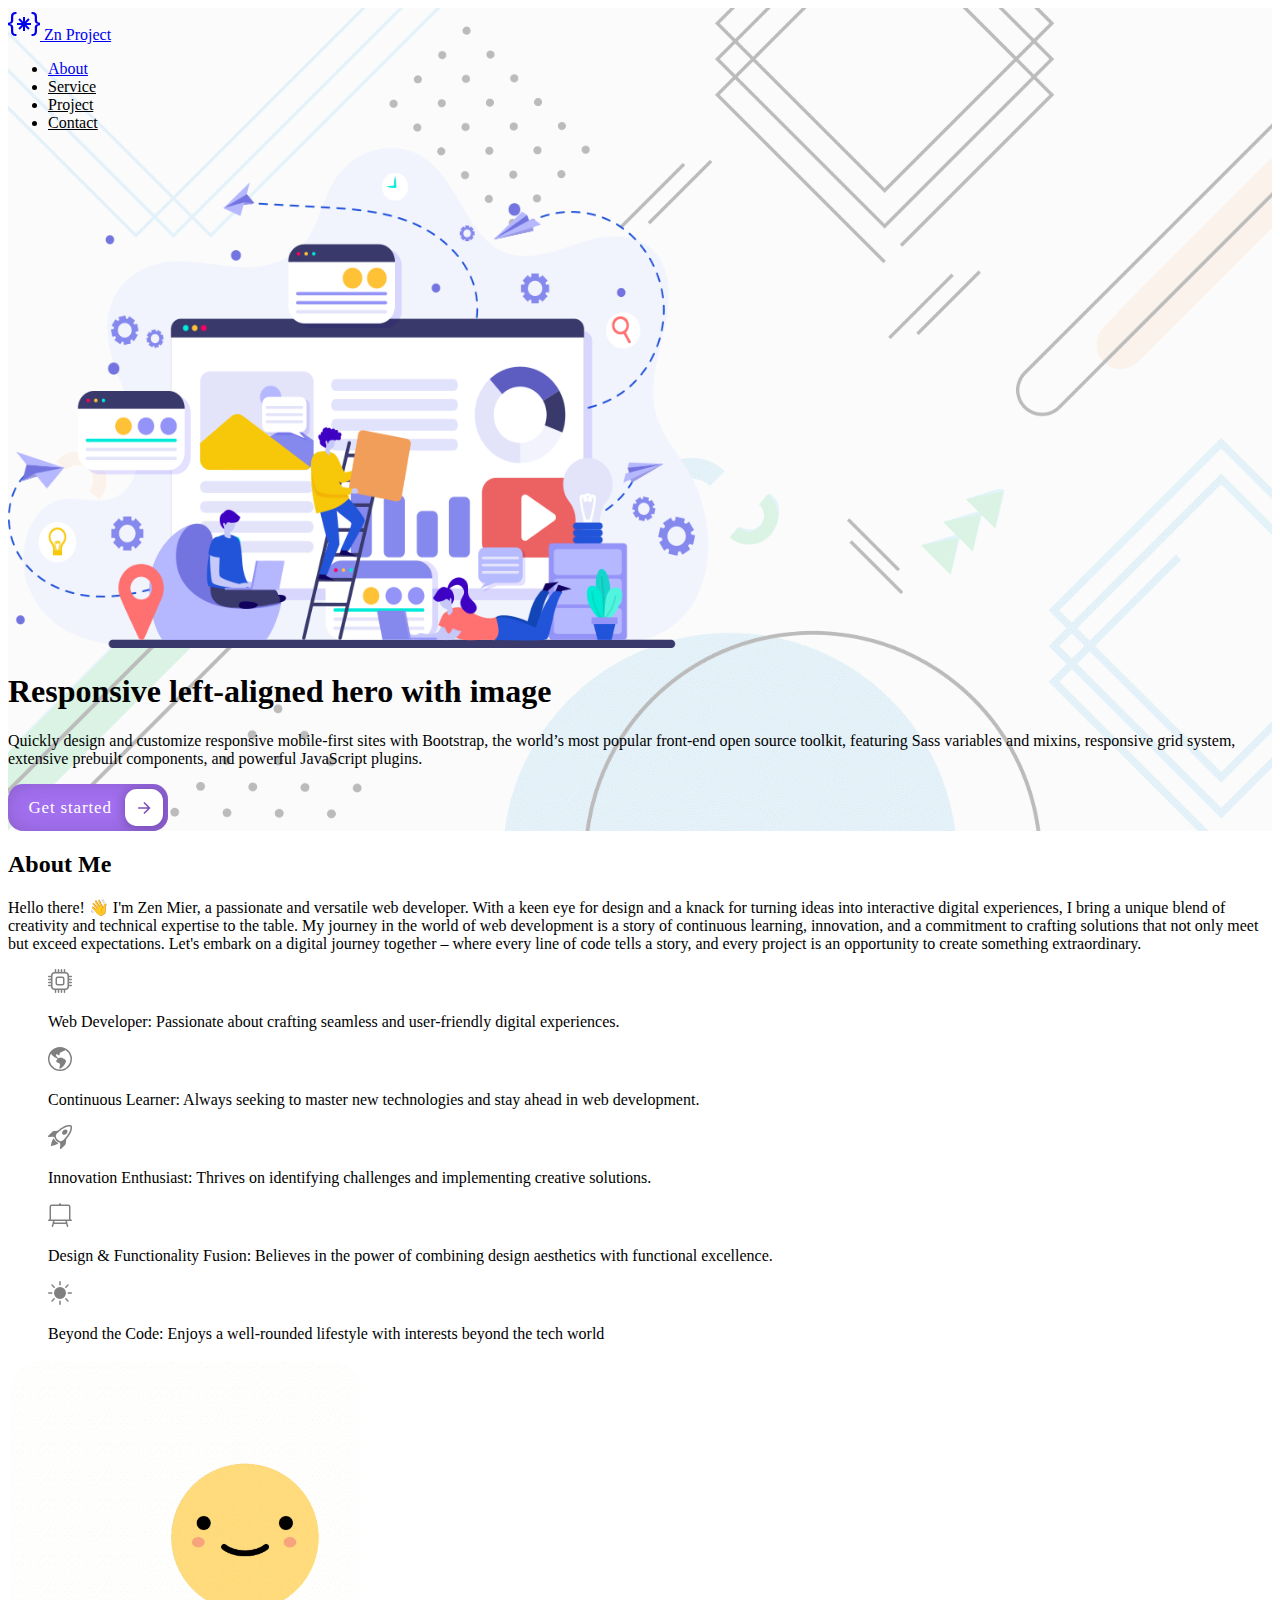
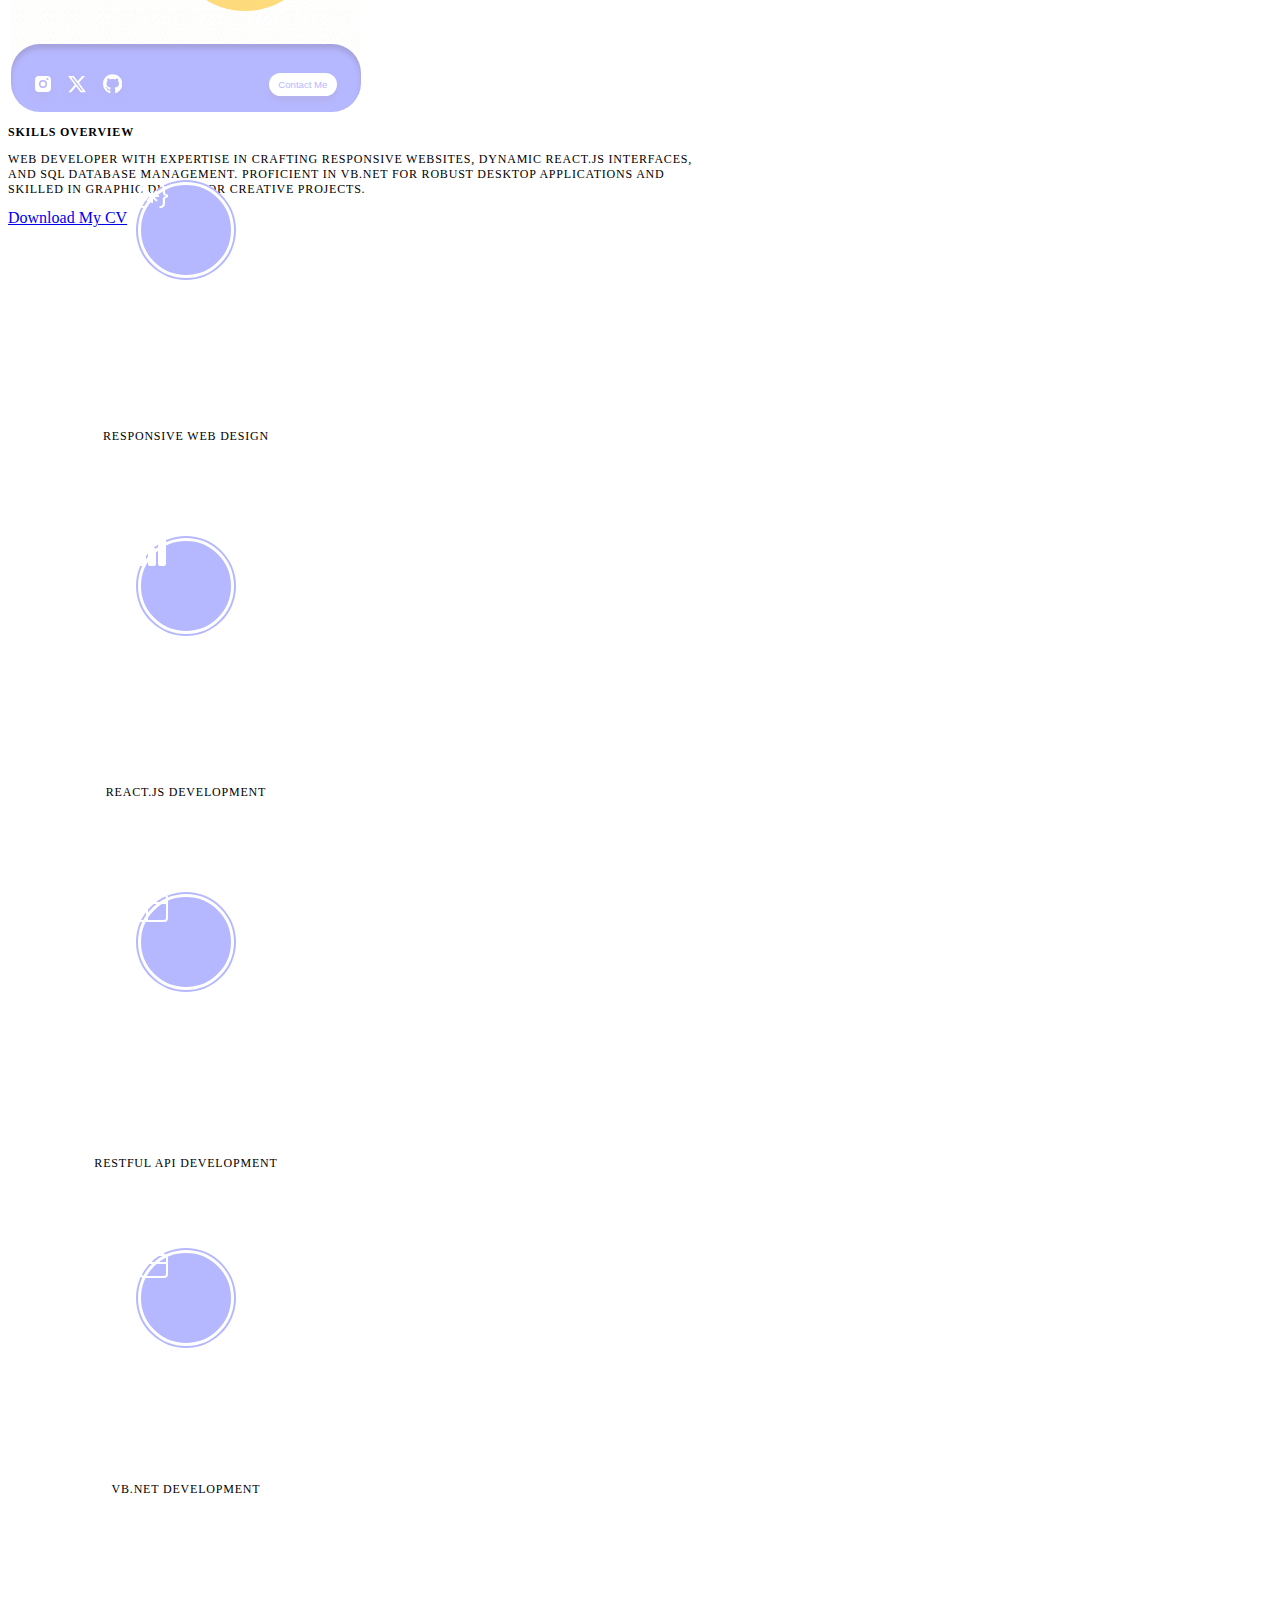
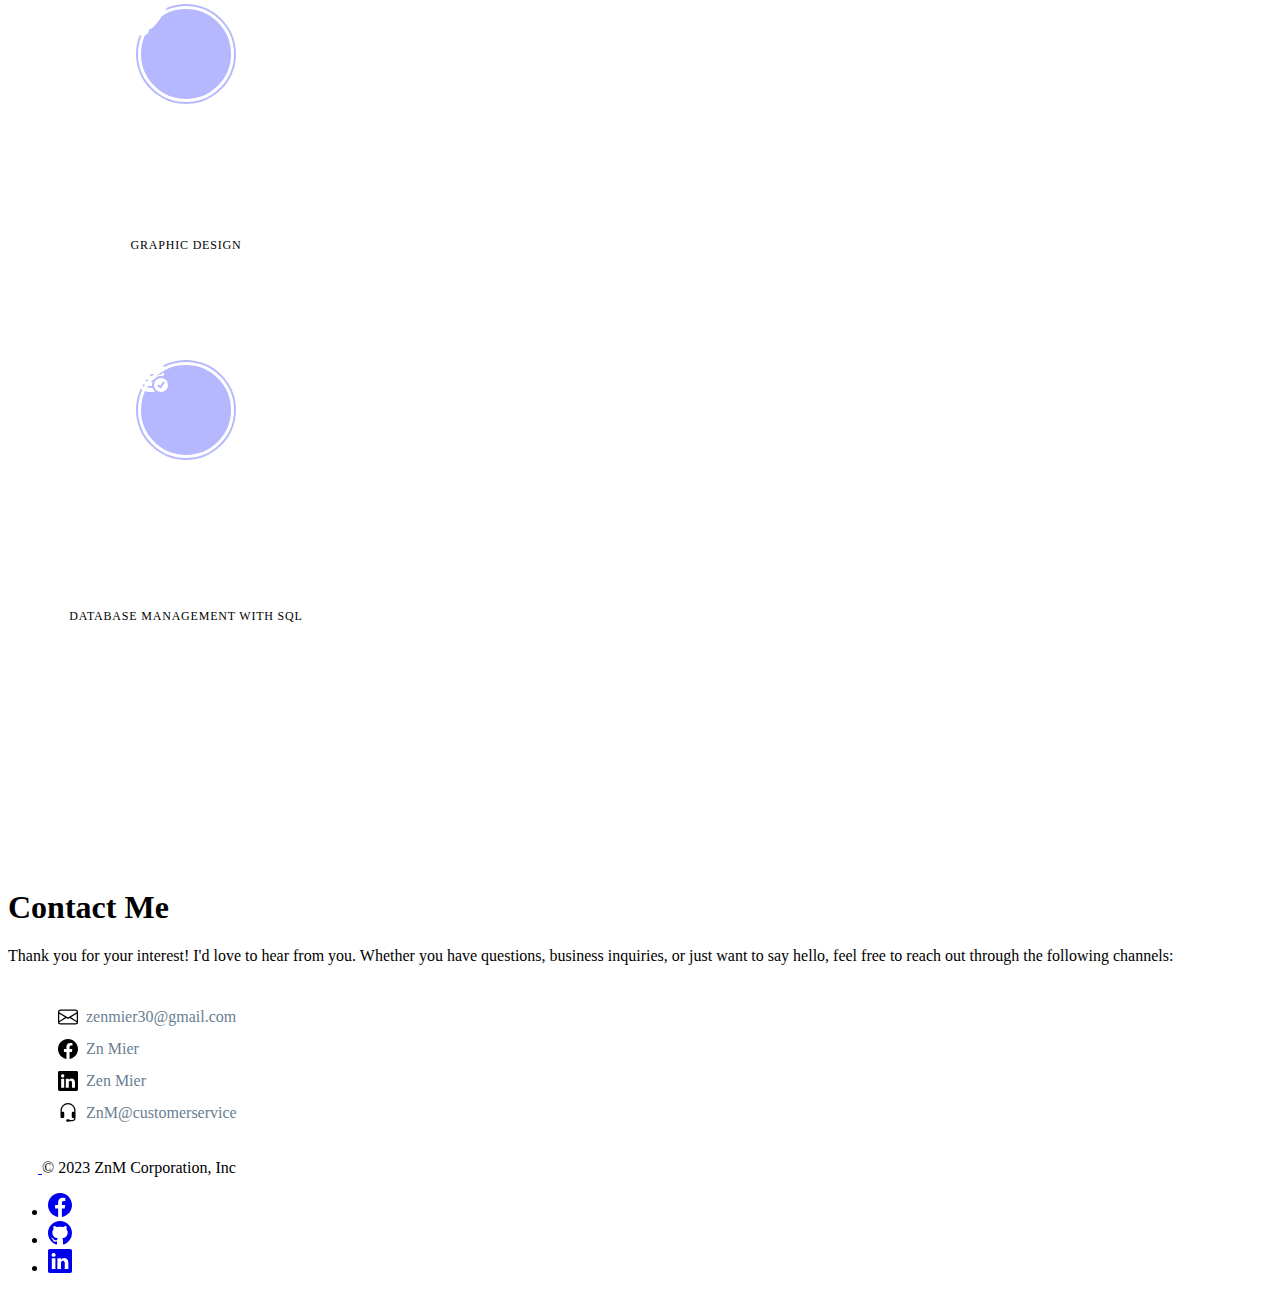
<file: index.html>
<!DOCTYPE html>
<html lang="en">
<head>
  <meta charset="UTF-8">
  <meta name="viewport" content="width=device-width, initial-scale=1.0">
  <title>ZnPr0jeCT</title>
  <link href="https://cdn.jsdelivr.net/npm/bootstrap@5.3.2/dist/css/bootstrap.min.css" rel="stylesheet" integrity="sha384-T3c6CoIi6uLrA9TneNEoa7RxnatzjcDSCmG1MXxSR1GAsXEV/Dwwykc2MPK8M2HN" crossorigin="anonymous">
  <link rel="stylesheet" href="./style.css"/>
</head>
<body>

  <section class="background-wallpaper">
    <div class="container font-color">
      <header class="d-flex flex-wrap justify-content-center py-3 mb-4 border-bottom">
        <a href="/" class="d-flex align-items-center mb-3 mb-md-0 me-md-auto link-body-emphasis text-decoration-none">
          <svg xmlns="http://www.w3.org/2000/svg" width="32" height="32" fill="currentColor" class="bi bi-braces-asterisk" viewBox="0 0 16 16">
            <path fill-rule="evenodd" d="M1.114 8.063V7.9c1.005-.102 1.497-.615 1.497-1.6V4.503c0-1.094.39-1.538 1.354-1.538h.273V2h-.376C2.25 2 1.49 2.759 1.49 4.352v1.524c0 1.094-.376 1.456-1.49 1.456v1.299c1.114 0 1.49.362 1.49 1.456v1.524c0 1.593.759 2.352 2.372 2.352h.376v-.964h-.273c-.964 0-1.354-.444-1.354-1.538V9.663c0-.984-.492-1.497-1.497-1.6ZM14.886 7.9v.164c-1.005.103-1.497.616-1.497 1.6v1.798c0 1.094-.39 1.538-1.354 1.538h-.273v.964h.376c1.613 0 2.372-.759 2.372-2.352v-1.524c0-1.094.376-1.456 1.49-1.456v-1.3c-1.114 0-1.49-.362-1.49-1.456V4.352C14.51 2.759 13.75 2 12.138 2h-.376v.964h.273c.964 0 1.354.444 1.354 1.538V6.3c0 .984.492 1.497 1.497 1.6ZM7.5 11.5V9.207l-1.621 1.621-.707-.707L6.792 8.5H4.5v-1h2.293L5.172 5.879l.707-.707L7.5 6.792V4.5h1v2.293l1.621-1.621.707.707L9.208 7.5H11.5v1H9.207l1.621 1.621-.707.707L8.5 9.208V11.5h-1Z"/>
          </svg>
          <span class="fs-4"> Zn Project</span>
        </a>
  
        <ul class="nav nav-pills ">
          <li class="nav-item "><a href="#about-me" class="nav-link active" aria-current="page">About</a></li>
          <li class="nav-item "><a href="#" class="nav-link font-color">Service</a></li>
          <li class="nav-item "><a href="./Projects.html" class="nav-link font-color">Project</a></li>
          <li class="nav-item "><a href="#contact" class="nav-link font-color">Contact</a></li>
        </ul>
      </header>
    </div>

    <div class="container-xxl col-xxl-12 px-5 py-5">
      <div class="row flex-lg-row-reverse justify-content-center align-items-center g-5 py-5">
        <div class="col-10 col-sm-8 col-lg-6">
          <img src="./icons/img_slider-2.png" class="d-block mx-lg-auto img-fluid" alt="Bootstrap Themes" width="700" height="500" loading="lazy">
        </div>
        <div class="col-lg-6">
          <h1 class="display-5 fw-bold text-body-emphasis lh-1 mb-3">Responsive left-aligned hero with image</h1>
          <p class="lead">Quickly design and customize responsive mobile-first sites with Bootstrap, the world’s most popular front-end open source toolkit, featuring Sass variables and mixins, responsive grid system, extensive prebuilt components, and powerful JavaScript plugins.</p>
          <div class="d-grid gap-2 d-md-flex justify-content-md-start">
            <button class="cssbuttons-io-button">
              Get started
              <div class="icon">
                <svg
                  height="24"
                  width="24"
                  viewBox="0 0 24 24"
                  xmlns="http://www.w3.org/2000/svg"
                >
                  <path d="M0 0h24v24H0z" fill="none"></path>
                  <path
                    d="M16.172 11l-5.364-5.364 1.414-1.414L20 12l-7.778 7.778-1.414-1.414L16.172 13H4v-2z"
                    fill="currentColor"
                  ></path>
                </svg>
              </div>
            </button>
          </div>
        </div>
      </div>
    </div>
  </section>

  <section id="about-me">
    <div class="container my-5">
      <div class="row p-4 pb-0 pe-lg-0 pt-lg-5 align-items-center rounded-3 border shadow-sm">
        <div class="col-lg-7 p-3 p-lg-5 pt-lg-3">
          <h2 class="display-7 fw-bold lh-1 text-body-emphasis mb-3">About Me</h2>
          <p class="lead fs-6">Hello there! 👋 I'm Zen Mier, a passionate and versatile web developer. With a keen eye for design and a knack for turning ideas into interactive digital experiences, I bring a unique blend of creativity and technical expertise to the table. My journey in the world of web development is a story of continuous learning, innovation, and a commitment to crafting solutions that not only meet but exceed expectations. Let's embark on a digital journey together – where every line of code tells a story, and every project is an opportunity to create something extraordinary.</p>
            <ul>
              <li class="list d-flex align-items-center fs-6"><svg xmlns="http://www.w3.org/2000/svg" width="24" height="24" fill="gray" class="bi bi-cpu" viewBox="0 0 16 16">
                <path d="M5 0a.5.5 0 0 1 .5.5V2h1V.5a.5.5 0 0 1 1 0V2h1V.5a.5.5 0 0 1 1 0V2h1V.5a.5.5 0 0 1 1 0V2A2.5 2.5 0 0 1 14 4.5h1.5a.5.5 0 0 1 0 1H14v1h1.5a.5.5 0 0 1 0 1H14v1h1.5a.5.5 0 0 1 0 1H14v1h1.5a.5.5 0 0 1 0 1H14a2.5 2.5 0 0 1-2.5 2.5v1.5a.5.5 0 0 1-1 0V14h-1v1.5a.5.5 0 0 1-1 0V14h-1v1.5a.5.5 0 0 1-1 0V14h-1v1.5a.5.5 0 0 1-1 0V14A2.5 2.5 0 0 1 2 11.5H.5a.5.5 0 0 1 0-1H2v-1H.5a.5.5 0 0 1 0-1H2v-1H.5a.5.5 0 0 1 0-1H2v-1H.5a.5.5 0 0 1 0-1H2A2.5 2.5 0 0 1 4.5 2V.5A.5.5 0 0 1 5 0zm-.5 3A1.5 1.5 0 0 0 3 4.5v7A1.5 1.5 0 0 0 4.5 13h7a1.5 1.5 0 0 0 1.5-1.5v-7A1.5 1.5 0 0 0 11.5 3h-7zM5 6.5A1.5 1.5 0 0 1 6.5 5h3A1.5 1.5 0 0 1 11 6.5v3A1.5 1.5 0 0 1 9.5 11h-3A1.5 1.5 0 0 1 5 9.5v-3zM6.5 6a.5.5 0 0 0-.5.5v3a.5.5 0 0 0 .5.5h3a.5.5 0 0 0 .5-.5v-3a.5.5 0 0 0-.5-.5h-3z"/>
              </svg><p class="mb-2 ms-3 lead fs-6">Web Developer: Passionate about crafting seamless and user-friendly digital experiences.</p></li>
              <li class="list d-flex align-items-center fs-6"><svg xmlns="http://www.w3.org/2000/svg" width="24" height="24" fill="gray" class="bi bi-globe-americas" viewBox="0 0 16 16">
                <path d="M8 0a8 8 0 1 0 0 16A8 8 0 0 0 8 0ZM2.04 4.326c.325 1.329 2.532 2.54 3.717 3.19.48.263.793.434.743.484-.08.08-.162.158-.242.234-.416.396-.787.749-.758 1.266.035.634.618.824 1.214 1.017.577.188 1.168.38 1.286.983.082.417-.075.988-.22 1.52-.215.782-.406 1.48.22 1.48 1.5-.5 3.798-3.186 4-5 .138-1.243-2-2-3.5-2.5-.478-.16-.755.081-.99.284-.172.15-.322.279-.51.216-.445-.148-2.5-2-1.5-2.5.78-.39.952-.171 1.227.182.078.099.163.208.273.318.609.304.662-.132.723-.633.039-.322.081-.671.277-.867.434-.434 1.265-.791 2.028-1.12.712-.306 1.365-.587 1.579-.88A7 7 0 1 1 2.04 4.327Z"/>
              </svg><p class="mb-2 ms-3 lead fs-6">Continuous Learner: Always seeking to master new technologies and stay ahead in web development.</p></li>
              <li class="list d-flex align-items-center fs-6"><svg xmlns="http://www.w3.org/2000/svg" width="24" height="24" fill="gray" class="bi bi-rocket-takeoff" viewBox="0 0 16 16">
                <path d="M9.752 6.193c.599.6 1.73.437 2.528-.362.798-.799.96-1.932.362-2.531-.599-.6-1.73-.438-2.528.361-.798.8-.96 1.933-.362 2.532Z"/>
                <path d="M15.811 3.312c-.363 1.534-1.334 3.626-3.64 6.218l-.24 2.408a2.56 2.56 0 0 1-.732 1.526L8.817 15.85a.51.51 0 0 1-.867-.434l.27-1.899c.04-.28-.013-.593-.131-.956a9.42 9.42 0 0 0-.249-.657l-.082-.202c-.815-.197-1.578-.662-2.191-1.277-.614-.615-1.079-1.379-1.275-2.195l-.203-.083a9.556 9.556 0 0 0-.655-.248c-.363-.119-.675-.172-.955-.132l-1.896.27A.51.51 0 0 1 .15 7.17l2.382-2.386c.41-.41.947-.67 1.524-.734h.006l2.4-.238C9.005 1.55 11.087.582 12.623.208c.89-.217 1.59-.232 2.08-.188.244.023.435.06.57.093.067.017.12.033.16.045.184.06.279.13.351.295l.029.073a3.475 3.475 0 0 1 .157.721c.055.485.051 1.178-.159 2.065Zm-4.828 7.475.04-.04-.107 1.081a1.536 1.536 0 0 1-.44.913l-1.298 1.3.054-.38c.072-.506-.034-.993-.172-1.418a8.548 8.548 0 0 0-.164-.45c.738-.065 1.462-.38 2.087-1.006ZM5.205 5c-.625.626-.94 1.351-1.004 2.09a8.497 8.497 0 0 0-.45-.164c-.424-.138-.91-.244-1.416-.172l-.38.054 1.3-1.3c.245-.246.566-.401.91-.44l1.08-.107-.04.039Zm9.406-3.961c-.38-.034-.967-.027-1.746.163-1.558.38-3.917 1.496-6.937 4.521-.62.62-.799 1.34-.687 2.051.107.676.483 1.362 1.048 1.928.564.565 1.25.941 1.924 1.049.71.112 1.429-.067 2.048-.688 3.079-3.083 4.192-5.444 4.556-6.987.183-.771.18-1.345.138-1.713a2.835 2.835 0 0 0-.045-.283 3.078 3.078 0 0 0-.3-.041Z"/>
                <path d="M7.009 12.139a7.632 7.632 0 0 1-1.804-1.352A7.568 7.568 0 0 1 3.794 8.86c-1.102.992-1.965 5.054-1.839 5.18.125.126 3.936-.896 5.054-1.902Z"/>
              </svg><p class="mb-2 ms-3 lead fs-6">Innovation Enthusiast: Thrives on identifying challenges and implementing creative solutions.</p></li>
              <li class="list d-flex align-items-center fs-6"><svg xmlns="http://www.w3.org/2000/svg" width="24" height="24" fill="gray" class="bi bi-easel2" viewBox="0 0 16 16">
                <path fill-rule="evenodd" d="M8 0a.5.5 0 0 1 .447.276L8.81 1h4.69A1.5 1.5 0 0 1 15 2.5V11h.5a.5.5 0 0 1 0 1h-2.86l.845 3.379a.5.5 0 0 1-.97.242L12.11 14H3.89l-.405 1.621a.5.5 0 0 1-.97-.242L3.36 12H.5a.5.5 0 0 1 0-1H1V2.5A1.5 1.5 0 0 1 2.5 1h4.691l.362-.724A.5.5 0 0 1 8 0ZM2 11h12V2.5a.5.5 0 0 0-.5-.5h-11a.5.5 0 0 0-.5.5V11Zm9.61 1H4.39l-.25 1h7.72l-.25-1Z"/>
              </svg><p class="mb-2 ms-3 lead fs-6">Design & Functionality Fusion: Believes in the power of combining design aesthetics with functional excellence.</p></li>
              <li class="list d-flex align-items-center fs-6"><svg xmlns="http://www.w3.org/2000/svg" width="24" height="24" fill="gray" class="bi bi-brightness-high-fill" viewBox="0 0 16 16">
                <path d="M12 8a4 4 0 1 1-8 0 4 4 0 0 1 8 0zM8 0a.5.5 0 0 1 .5.5v2a.5.5 0 0 1-1 0v-2A.5.5 0 0 1 8 0zm0 13a.5.5 0 0 1 .5.5v2a.5.5 0 0 1-1 0v-2A.5.5 0 0 1 8 13zm8-5a.5.5 0 0 1-.5.5h-2a.5.5 0 0 1 0-1h2a.5.5 0 0 1 .5.5zM3 8a.5.5 0 0 1-.5.5h-2a.5.5 0 0 1 0-1h2A.5.5 0 0 1 3 8zm10.657-5.657a.5.5 0 0 1 0 .707l-1.414 1.415a.5.5 0 1 1-.707-.708l1.414-1.414a.5.5 0 0 1 .707 0zm-9.193 9.193a.5.5 0 0 1 0 .707L3.05 13.657a.5.5 0 0 1-.707-.707l1.414-1.414a.5.5 0 0 1 .707 0zm9.193 2.121a.5.5 0 0 1-.707 0l-1.414-1.414a.5.5 0 0 1 .707-.707l1.414 1.414a.5.5 0 0 1 0 .707zM4.464 4.465a.5.5 0 0 1-.707 0L2.343 3.05a.5.5 0 1 1 .707-.707l1.414 1.414a.5.5 0 0 1 0 .708z"/>
              </svg><p class="mb-2 ms-3 lead fs-6">Beyond the Code: Enjoys a well-rounded lifestyle with interests beyond the tech world</p></li>
            </ul>
        </div>
        <div class="col-lg-4 offset-lg-1 p-0 overflow-hidden d-flex justify-content-center align-items-center">
          <div class="card">
            <button class="mail">
                <svg xmlns="http://www.w3.org/2000/svg" width="24" height="24" viewBox="0 0 24 24" fill="none" stroke="currentColor" stroke-width="2" stroke-linecap="round" stroke-linejoin="round" class="lucide lucide-mail"><rect width="20" height="16" x="2" y="4" rx="2"></rect><path d="m22 7-8.97 5.7a1.94 1.94 0 0 1-2.06 0L2 7"></path></svg>
            </button>
            <div class="profile-pic d-flex justify-content-center">
                <img src="./icons/icon.gif" alt="me">
            </div>
            <div class="bottom">
                <div class="content">
                    <span class="name">Zen Mier</span>
                    <span class="about-me">Web Developer, Graphic designer and VB.Net Developer </span>
                </div>
               <div class="bottom-bottom">
                <div class="social-links-container">
                    <svg xmlns="http://www.w3.org/2000/svg" width="16" height="15.999" viewBox="0 0 16 15.999">
                        <path id="Subtraction_4" data-name="Subtraction 4" d="M6-582H-2a4,4,0,0,1-4-4v-8a4,4,0,0,1,4-4H6a4,4,0,0,1,4,4v8A4,4,0,0,1,6-582ZM2-594a4,4,0,0,0-4,4,4,4,0,0,0,4,4,4,4,0,0,0,4-4A4.005,4.005,0,0,0,2-594Zm4.5-2a1,1,0,0,0-1,1,1,1,0,0,0,1,1,1,1,0,0,0,1-1A1,1,0,0,0,6.5-596ZM2-587.5A2.5,2.5,0,0,1-.5-590,2.5,2.5,0,0,1,2-592.5,2.5,2.5,0,0,1,4.5-590,2.5,2.5,0,0,1,2-587.5Z" transform="translate(6 598)"></path>
                    </svg>
                    <svg xmlns="http://www.w3.org/2000/svg" viewBox="0 0 512 512"><path d="M389.2 48h70.6L305.6 224.2 487 464H345L233.7 318.6 106.5 464H35.8L200.7 275.5 26.8 48H172.4L272.9 180.9 389.2 48zM364.4 421.8h39.1L151.1 88h-42L364.4 421.8z"></path></svg>
                      
                    <svg xmlns="http://www.w3.org/2000/svg" viewBox="0 0 496 512"><path d="M165.9 397.4c0 2-2.3 3.6-5.2 3.6-3.3.3-5.6-1.3-5.6-3.6 0-2 2.3-3.6 5.2-3.6 3-.3 5.6 1.3 5.6 3.6zm-31.1-4.5c-.7 2 1.3 4.3 4.3 4.9 2.6 1 5.6 0 6.2-2s-1.3-4.3-4.3-5.2c-2.6-.7-5.5.3-6.2 2.3zm44.2-1.7c-2.9.7-4.9 2.6-4.6 4.9.3 2 2.9 3.3 5.9 2.6 2.9-.7 4.9-2.6 4.6-4.6-.3-1.9-3-3.2-5.9-2.9zM244.8 8C106.1 8 0 113.3 0 252c0 110.9 69.8 205.8 169.5 239.2 12.8 2.3 17.3-5.6 17.3-12.1 0-6.2-.3-40.4-.3-61.4 0 0-70 15-84.7-29.8 0 0-11.4-29.1-27.8-36.6 0 0-22.9-15.7 1.6-15.4 0 0 24.9 2 38.6 25.8 21.9 38.6 58.6 27.5 72.9 20.9 2.3-16 8.8-27.1 16-33.7-55.9-6.2-112.3-14.3-112.3-110.5 0-27.5 7.6-41.3 23.6-58.9-2.6-6.5-11.1-33.3 2.6-67.9 20.9-6.5 69 27 69 27 20-5.6 41.5-8.5 62.8-8.5s42.8 2.9 62.8 8.5c0 0 48.1-33.6 69-27 13.7 34.7 5.2 61.4 2.6 67.9 16 17.7 25.8 31.5 25.8 58.9 0 96.5-58.9 104.2-114.8 110.5 9.2 7.9 17 22.9 17 46.4 0 33.7-.3 75.4-.3 83.6 0 6.5 4.6 14.4 17.3 12.1C428.2 457.8 496 362.9 496 252 496 113.3 383.5 8 244.8 8zM97.2 352.9c-1.3 1-1 3.3.7 5.2 1.6 1.6 3.9 2.3 5.2 1 1.3-1 1-3.3-.7-5.2-1.6-1.6-3.9-2.3-5.2-1zm-10.8-8.1c-.7 1.3.3 2.9 2.3 3.9 1.6 1 3.6.7 4.3-.7.7-1.3-.3-2.9-2.3-3.9-2-.6-3.6-.3-4.3.7zm32.4 35.6c-1.6 1.3-1 4.3 1.3 6.2 2.3 2.3 5.2 2.6 6.5 1 1.3-1.3.7-4.3-1.3-6.2-2.2-2.3-5.2-2.6-6.5-1zm-11.4-14.7c-1.6 1-1.6 3.6 0 5.9 1.6 2.3 4.3 3.3 5.6 2.3 1.6-1.3 1.6-3.9 0-6.2-1.4-2.3-4-3.3-5.6-2z"></path></svg>
    
                </div>
                <button class="button">Contact Me</button>
               </div>
            </div>
        </div>
        </div>
      </div>
    </div>
  </section>

  <section>
    <div class="container px-4 py-5" id="custom-cards">
      <h2 class="pb-2 text-title fw-bold fs-3 text-center">Skills Overview</h2>
      <p class="text-title text-center mx-auto" style="max-width: 700px;">
        Web developer with expertise in crafting responsive websites, dynamic React.js interfaces, and SQL database management. Proficient in VB.NET for robust desktop applications and skilled in graphic design for creative projects.
      </p>
      <a href="/path/to/your/cv.pdf" download class="d-block mx-auto mt-3 text-center mt-0">Download My CV</a>
      
      <div class="row row-cols-1 row-cols-lg-3 align-items-stretch g-4 py-5 justify-content-center">
        <div class="card col border border-secondary my-5 mx-3">
          <div class="card-img d-flex justify-content-center align-items-center">
            <svg xmlns="http://www.w3.org/2000/svg" width="32" height="32" fill="white" class="bi bi-braces-asterisk" viewBox="0 0 16 16">
              <path fill-rule="evenodd" d="M1.114 8.063V7.9c1.005-.102 1.497-.615 1.497-1.6V4.503c0-1.094.39-1.538 1.354-1.538h.273V2h-.376C2.25 2 1.49 2.759 1.49 4.352v1.524c0 1.094-.376 1.456-1.49 1.456v1.299c1.114 0 1.49.362 1.49 1.456v1.524c0 1.593.759 2.352 2.372 2.352h.376v-.964h-.273c-.964 0-1.354-.444-1.354-1.538V9.663c0-.984-.492-1.497-1.497-1.6ZM14.886 7.9v.164c-1.005.103-1.497.616-1.497 1.6v1.798c0 1.094-.39 1.538-1.354 1.538h-.273v.964h.376c1.613 0 2.372-.759 2.372-2.352v-1.524c0-1.094.376-1.456 1.49-1.456v-1.3c-1.114 0-1.49-.362-1.49-1.456V4.352C14.51 2.759 13.75 2 12.138 2h-.376v.964h.273c.964 0 1.354.444 1.354 1.538V6.3c0 .984.492 1.497 1.497 1.6ZM7.5 11.5V9.207l-1.621 1.621-.707-.707L6.792 8.5H4.5v-1h2.293L5.172 5.879l.707-.707L7.5 6.792V4.5h1v2.293l1.621-1.621.707.707L9.208 7.5H11.5v1H9.207l1.621 1.621-.707.707L8.5 9.208V11.5h-1Z"/>
            </svg>
          </div>
            <div class="card-info">
              <p class="text-body">Crafting visually appealing, adaptive websites using CSS Grid, Flexbox, and media queries for optimal user experiences on various devices.</p>
              <p class="text-title">Responsive Web Design</p>
            </div>
          </div>
  
          <div class="card col border border-secondary my-5 mx-3">
            <div class="card-img d-flex justify-content-center align-items-center">
              <svg xmlns="http://www.w3.org/2000/svg" width="32" height="32" fill="white" class="bi bi-bar-chart-fill" viewBox="0 0 16 16">
                <path d="M1 11a1 1 0 0 1 1-1h2a1 1 0 0 1 1 1v3a1 1 0 0 1-1 1H2a1 1 0 0 1-1-1v-3zm5-4a1 1 0 0 1 1-1h2a1 1 0 0 1 1 1v7a1 1 0 0 1-1 1H7a1 1 0 0 1-1-1V7zm5-5a1 1 0 0 1 1-1h2a1 1 0 0 1 1 1v12a1 1 0 0 1-1 1h-2a1 1 0 0 1-1-1V2z"/>
              </svg>
            </div>
              <div class="card-info">
                <p class="text-body">Building dynamic interfaces with React.js, utilizing reusable components, efficient data flow management, and expertise in single-page application (SPA) development.</p>
                <p class="text-title">React.js Development</p>
              </div>
            </div>
  
            <div class="card col border border-secondary my-5 mx-3">
              <div class="card-img d-flex justify-content-center align-items-center">
                <svg xmlns="http://www.w3.org/2000/svg" width="32" height="32" fill="white" class="bi bi-window-sidebar" viewBox="0 0 16 16">
                  <path d="M2.5 4a.5.5 0 1 0 0-1 .5.5 0 0 0 0 1zm2-.5a.5.5 0 1 1-1 0 .5.5 0 0 1 1 0zm1 .5a.5.5 0 1 0 0-1 .5.5 0 0 0 0 1z"/>
                  <path d="M2 1a2 2 0 0 0-2 2v10a2 2 0 0 0 2 2h12a2 2 0 0 0 2-2V3a2 2 0 0 0-2-2H2zm12 1a1 1 0 0 1 1 1v2H1V3a1 1 0 0 1 1-1h12zM1 13V6h4v8H2a1 1 0 0 1-1-1zm5 1V6h9v7a1 1 0 0 1-1 1H6z"/>
                </svg>
              </div>
                <div class="card-info">
                  <p class="text-body">Designing and implementing efficient RESTful APIs with Node.js and Express.js for seamless communication between frontend and backend, including data retrieval and manipulation</p>
                  <p class="text-title">RESTful API Development</p>
                </div>
              </div>
              <div class="card col border border-secondary my-5 mx-3">
                <div class="card-img d-flex justify-content-center align-items-center">
                  <svg xmlns="http://www.w3.org/2000/svg" width="32" height="32" fill="white" class="bi bi-window-stack" viewBox="0 0 16 16">
                    <path d="M4.5 6a.5.5 0 1 0 0-1 .5.5 0 0 0 0 1ZM6 6a.5.5 0 1 0 0-1 .5.5 0 0 0 0 1Zm2-.5a.5.5 0 1 1-1 0 .5.5 0 0 1 1 0Z"/>
                    <path d="M12 1a2 2 0 0 1 2 2 2 2 0 0 1 2 2v8a2 2 0 0 1-2 2H4a2 2 0 0 1-2-2 2 2 0 0 1-2-2V3a2 2 0 0 1 2-2h10ZM2 12V5a2 2 0 0 1 2-2h9a1 1 0 0 0-1-1H2a1 1 0 0 0-1 1v8a1 1 0 0 0 1 1Zm1-4v5a1 1 0 0 0 1 1h10a1 1 0 0 0 1-1V8H3Zm12-1V5a1 1 0 0 0-1-1H4a1 1 0 0 0-1 1v2h12Z"/>
                  </svg>
                </div>
                  <div class="card-info">
                    <p class="text-body">Proficient in VB.NET for creating desktop applications, ensuring robust solutions and a smooth user experience.</p>
                    <p class="text-title">VB.NET Development</p>
                  </div>
                </div>
        
                <div class="card col border border-secondary my-5 mx-3">
                  <div class="card-img d-flex justify-content-center align-items-center">
                    <svg xmlns="http://www.w3.org/2000/svg" width="32" height="32" fill="white" class="bi bi-brush-fill" viewBox="0 0 16 16">
                      <path d="M15.825.12a.5.5 0 0 1 .132.584c-1.53 3.43-4.743 8.17-7.095 10.64a6.067 6.067 0 0 1-2.373 1.534c-.018.227-.06.538-.16.868-.201.659-.667 1.479-1.708 1.74a8.118 8.118 0 0 1-3.078.132 3.659 3.659 0 0 1-.562-.135 1.382 1.382 0 0 1-.466-.247.714.714 0 0 1-.204-.288.622.622 0 0 1 .004-.443c.095-.245.316-.38.461-.452.394-.197.625-.453.867-.826.095-.144.184-.297.287-.472l.117-.198c.151-.255.326-.54.546-.848.528-.739 1.201-.925 1.746-.896.126.007.243.025.348.048.062-.172.142-.38.238-.608.261-.619.658-1.419 1.187-2.069 2.176-2.67 6.18-6.206 9.117-8.104a.5.5 0 0 1 .596.04z"/>
                    </svg>
                  </div>
                    <div class="card-info">
                      <p class="text-body">Creative graphic design expertise, using industry-standard tools to craft visually compelling assets for web and print.</p>
                      <p class="text-title">Graphic Design</p>
                    </div>
                  </div>
        
                  <div class="card col border border-secondary my-5 mx-3">
                    <div class="card-img d-flex justify-content-center align-items-center">
                      <svg xmlns="http://www.w3.org/2000/svg" width="32" height="32" fill="white" class="bi bi-database-fill-check" viewBox="0 0 16 16">
                        <path d="M12.5 16a3.5 3.5 0 1 0 0-7 3.5 3.5 0 0 0 0 7Zm1.679-4.493-1.335 2.226a.75.75 0 0 1-1.174.144l-.774-.773a.5.5 0 0 1 .708-.708l.547.548 1.17-1.951a.5.5 0 1 1 .858.514ZM8 1c-1.573 0-3.022.289-4.096.777C2.875 2.245 2 2.993 2 4s.875 1.755 1.904 2.223C4.978 6.711 6.427 7 8 7s3.022-.289 4.096-.777C13.125 5.755 14 5.007 14 4s-.875-1.755-1.904-2.223C11.022 1.289 9.573 1 8 1Z"/>
                        <path d="M2 7v-.839c.457.432 1.004.751 1.49.972C4.722 7.693 6.318 8 8 8s3.278-.307 4.51-.867c.486-.22 1.033-.54 1.49-.972V7c0 .424-.155.802-.411 1.133a4.51 4.51 0 0 0-4.815 1.843A12.31 12.31 0 0 1 8 10c-1.573 0-3.022-.289-4.096-.777C2.875 8.755 2 8.007 2 7Zm6.257 3.998L8 11c-1.682 0-3.278-.307-4.51-.867-.486-.22-1.033-.54-1.49-.972V10c0 1.007.875 1.755 1.904 2.223C4.978 12.711 6.427 13 8 13h.027a4.552 4.552 0 0 1 .23-2.002Zm-.002 3L8 14c-1.682 0-3.278-.307-4.51-.867-.486-.22-1.033-.54-1.49-.972V13c0 1.007.875 1.755 1.904 2.223C4.978 15.711 6.427 16 8 16c.536 0 1.058-.034 1.555-.097a4.507 4.507 0 0 1-1.3-1.905Z"/>
                      </svg>
                    </div>
                      <div class="card-info">
                        <p class="text-body">Skilled in SQL for designing and managing databases, optimizing structures, and ensuring data integrity for efficient storage and retrieval.</p>
                        <p class="text-title">Database Management with SQL</p>
                      </div>
                    </div>
      </div>
    </div>
  </section>

  <section id="contact">
    <div class="container my-0 rounded-3 border shadow-sm">
      <div class="p-5 text-center rounded-3">
        <svg class="bi mt-0 mb-3" style="color: var(--bs-indigo);" width="100" height="100"><use xlink:href="#bootstrap"></use></svg>
        <h1 class="text-body-emphasis mb-5 font-color fw-bold">Contact Me</h1>
        <p class="col-lg-8 mx-auto fs-5 text-muted lead mb-0">
          Thank you for your interest! I'd love to hear from you. Whether you have questions, business inquiries, or just want to say hello, feel free to reach out through the following channels:
        </p>
      </div>
     
    <div class="plan container mb-5">
        <ul class="features">
          <li>
            <span class="icon">
              <svg xmlns="http://www.w3.org/2000/svg" width="24" height="24" fill="black" class="bi bi-envelope" viewBox="0 0 16 16">
                <path d="M0 4a2 2 0 0 1 2-2h12a2 2 0 0 1 2 2v8a2 2 0 0 1-2 2H2a2 2 0 0 1-2-2zm2-1a1 1 0 0 0-1 1v.217l7 4.2 7-4.2V4a1 1 0 0 0-1-1zm13 2.383-4.708 2.825L15 11.105zm-.034 6.876-5.64-3.471L8 9.583l-1.326-.795-5.64 3.47A1 1 0 0 0 2 13h12a1 1 0 0 0 .966-.741M1 11.105l4.708-2.897L1 5.383z"/>
              </svg>
            </span>
            <span>zenmier30@gmail.com</span>
          </li>
          <li>
            <span class="icon">
              <svg xmlns="http://www.w3.org/2000/svg" width="24" height="24" fill="black" class="bi bi-facebook" viewBox="0 0 16 16">
                <path d="M16 8.049c0-4.446-3.582-8.05-8-8.05C3.58 0-.002 3.603-.002 8.05c0 4.017 2.926 7.347 6.75 7.951v-5.625h-2.03V8.05H6.75V6.275c0-2.017 1.195-3.131 3.022-3.131.876 0 1.791.157 1.791.157v1.98h-1.009c-.993 0-1.303.621-1.303 1.258v1.51h2.218l-.354 2.326H9.25V16c3.824-.604 6.75-3.934 6.75-7.951"/>
              </svg>
            </span>
            <span>Zn Mier</span>
          </li>
          <li>
            <span class="icon">
              <svg xmlns="http://www.w3.org/2000/svg" width="24" height="24" fill="black" class="bi bi-linkedin" viewBox="0 0 16 16">
                <path d="M0 1.146C0 .513.526 0 1.175 0h13.65C15.474 0 16 .513 16 1.146v13.708c0 .633-.526 1.146-1.175 1.146H1.175C.526 16 0 15.487 0 14.854V1.146zm4.943 12.248V6.169H2.542v7.225h2.401m-1.2-8.212c.837 0 1.358-.554 1.358-1.248-.015-.709-.52-1.248-1.342-1.248-.822 0-1.359.54-1.359 1.248 0 .694.521 1.248 1.327 1.248h.016zm4.908 8.212V9.359c0-.216.016-.432.08-.586.173-.431.568-.878 1.232-.878.869 0 1.216.662 1.216 1.634v3.865h2.401V9.25c0-2.22-1.184-3.252-2.764-3.252-1.274 0-1.845.7-2.165 1.193v.025h-.016a5.54 5.54 0 0 1 .016-.025V6.169h-2.4c.03.678 0 7.225 0 7.225h2.4"/>
              </svg>
            </span>
            <span>Zen Mier</span>
          </li>
          <li>
            <span class="icon">
              <svg xmlns="http://www.w3.org/2000/svg" width="24" height="24" fill="black" class="bi bi-headset" viewBox="0 0 16 16">
                <path d="M8 1a5 5 0 0 0-5 5v1h1a1 1 0 0 1 1 1v3a1 1 0 0 1-1 1H3a1 1 0 0 1-1-1V6a6 6 0 1 1 12 0v6a2.5 2.5 0 0 1-2.5 2.5H9.366a1 1 0 0 1-.866.5h-1a1 1 0 1 1 0-2h1a1 1 0 0 1 .866.5H11.5A1.5 1.5 0 0 0 13 12h-1a1 1 0 0 1-1-1V8a1 1 0 0 1 1-1h1V6a5 5 0 0 0-5-5"/>
              </svg>
            </span>
            <span>ZnM@customerservice</span>
          </li>
        </ul>
    </div>
    

  </section>

  <section>
    <div class="container">
      <footer class="d-flex flex-wrap justify-content-between align-items-center py-3 my-4 border-top">
        <div class="col-md-4 d-flex align-items-center">
          <a href="/" class="mb-3 me-2 mb-md-0 text-body-secondary text-decoration-none lh-1">
            <svg class="bi" width="30" height="24"><use xlink:href="#bootstrap"></use></svg>
          </a>
          <span class="mb-3 mb-md-0 text-body-secondary">© 2023 ZnM Corporation, Inc</span>
        </div>
    
        <ul class="nav col-md-2 justify-content-end list-unstyled d-flex">
          <li class="ms-3"><a class="text-body-secondary" href="#"><svg xmlns="http://www.w3.org/2000/svg" width="24" height="24" fill="currentColor" class="bi bi-facebook" viewBox="0 0 16 16">
            <path d="M16 8.049c0-4.446-3.582-8.05-8-8.05C3.58 0-.002 3.603-.002 8.05c0 4.017 2.926 7.347 6.75 7.951v-5.625h-2.03V8.05H6.75V6.275c0-2.017 1.195-3.131 3.022-3.131.876 0 1.791.157 1.791.157v1.98h-1.009c-.993 0-1.303.621-1.303 1.258v1.51h2.218l-.354 2.326H9.25V16c3.824-.604 6.75-3.934 6.75-7.951z"/>
          </svg></a></li>
          <li class="ms-3"><a class="text-body-secondary" href="#"><svg xmlns="http://www.w3.org/2000/svg" width="24" height="24" fill="currentColor" class="bi bi-github" viewBox="0 0 16 16">
            <path d="M8 0C3.58 0 0 3.58 0 8c0 3.54 2.29 6.53 5.47 7.59.4.07.55-.17.55-.38 0-.19-.01-.82-.01-1.49-2.01.37-2.53-.49-2.69-.94-.09-.23-.48-.94-.82-1.13-.28-.15-.68-.52-.01-.53.63-.01 1.08.58 1.23.82.72 1.21 1.87.87 2.33.66.07-.52.28-.87.51-1.07-1.78-.2-3.64-.89-3.64-3.95 0-.87.31-1.59.82-2.15-.08-.2-.36-1.02.08-2.12 0 0 .67-.21 2.2.82.64-.18 1.32-.27 2-.27.68 0 1.36.09 2 .27 1.53-1.04 2.2-.82 2.2-.82.44 1.1.16 1.92.08 2.12.51.56.82 1.27.82 2.15 0 3.07-1.87 3.75-3.65 3.95.29.25.54.73.54 1.48 0 1.07-.01 1.93-.01 2.2 0 .21.15.46.55.38A8.012 8.012 0 0 0 16 8c0-4.42-3.58-8-8-8z"/>
          </svg></a></li>
          <li class="ms-3"><a class="text-body-secondary" href="#"><svg xmlns="http://www.w3.org/2000/svg" width="24" height="24" fill="currentColor" class="bi bi-linkedin" viewBox="0 0 16 16">
            <path d="M0 1.146C0 .513.526 0 1.175 0h13.65C15.474 0 16 .513 16 1.146v13.708c0 .633-.526 1.146-1.175 1.146H1.175C.526 16 0 15.487 0 14.854V1.146zm4.943 12.248V6.169H2.542v7.225h2.401zm-1.2-8.212c.837 0 1.358-.554 1.358-1.248-.015-.709-.52-1.248-1.342-1.248-.822 0-1.359.54-1.359 1.248 0 .694.521 1.248 1.327 1.248h.016zm4.908 8.212V9.359c0-.216.016-.432.08-.586.173-.431.568-.878 1.232-.878.869 0 1.216.662 1.216 1.634v3.865h2.401V9.25c0-2.22-1.184-3.252-2.764-3.252-1.274 0-1.845.7-2.165 1.193v.025h-.016a5.54 5.54 0 0 1 .016-.025V6.169h-2.4c.03.678 0 7.225 0 7.225h2.4z"/>
          </svg></a></li>
        </ul>
      </footer>
    </div>
  </section>

  <script src="https://cdn.jsdelivr.net/npm/bootstrap@5.3.2/dist/js/bootstrap.bundle.min.js" integrity="sha384-C6RzsynM9kWDrMNeT87bh95OGNyZPhcTNXj1NW7RuBCsyN/o0jlpcV8Qyq46cDfL" crossorigin="anonymous"></script>
</body>
</html>
</file>
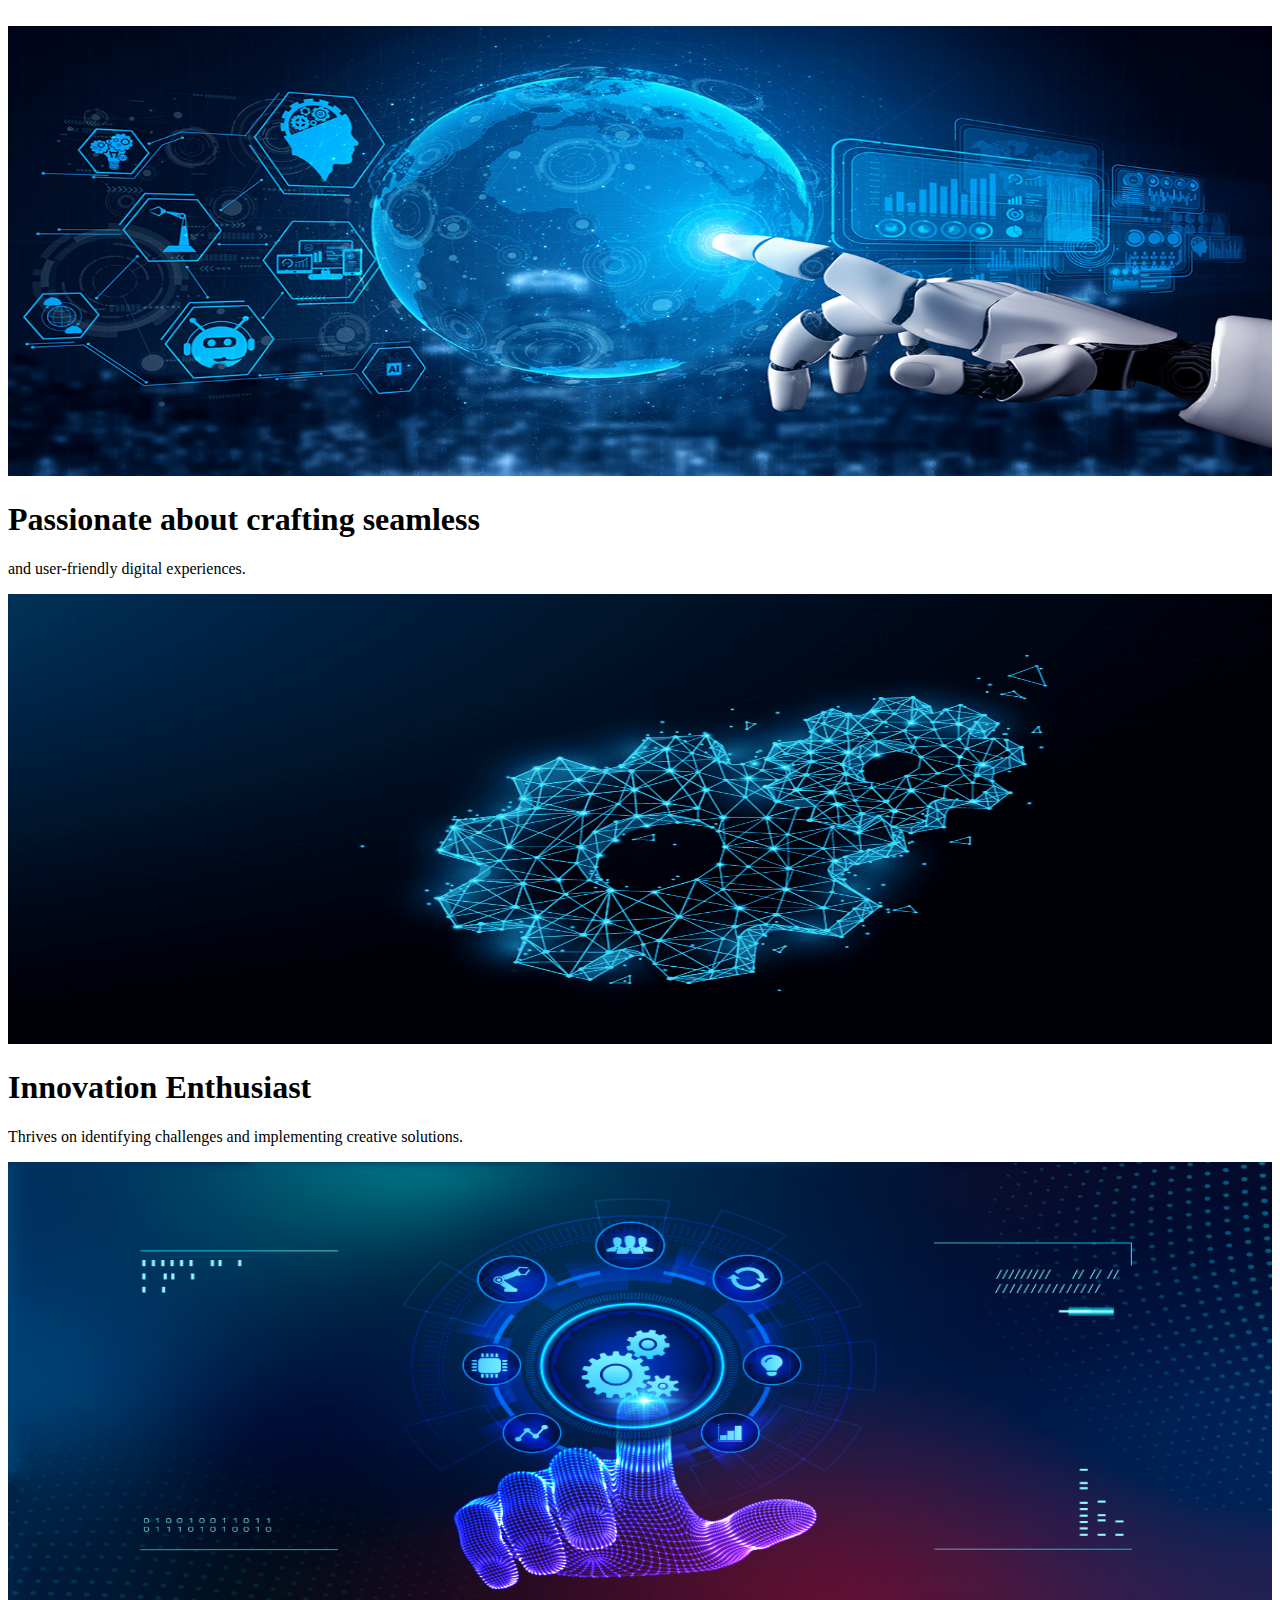
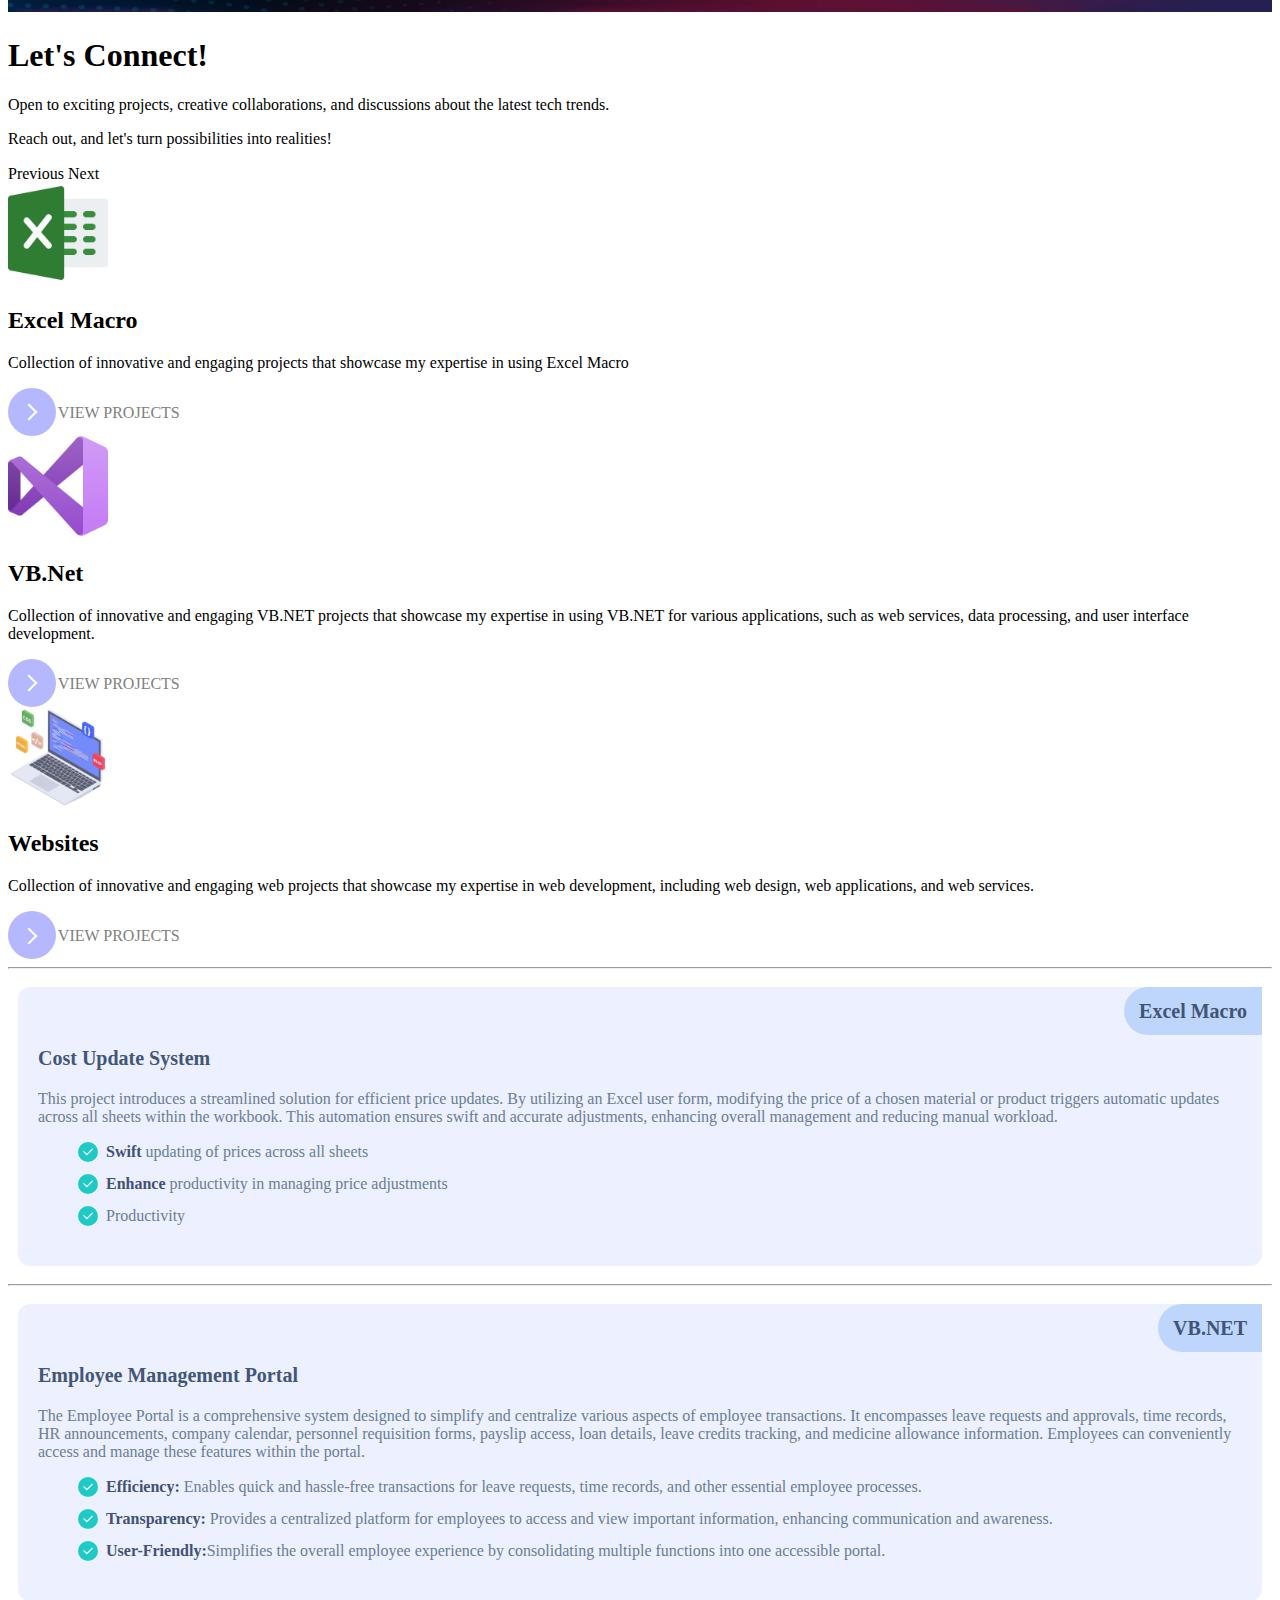
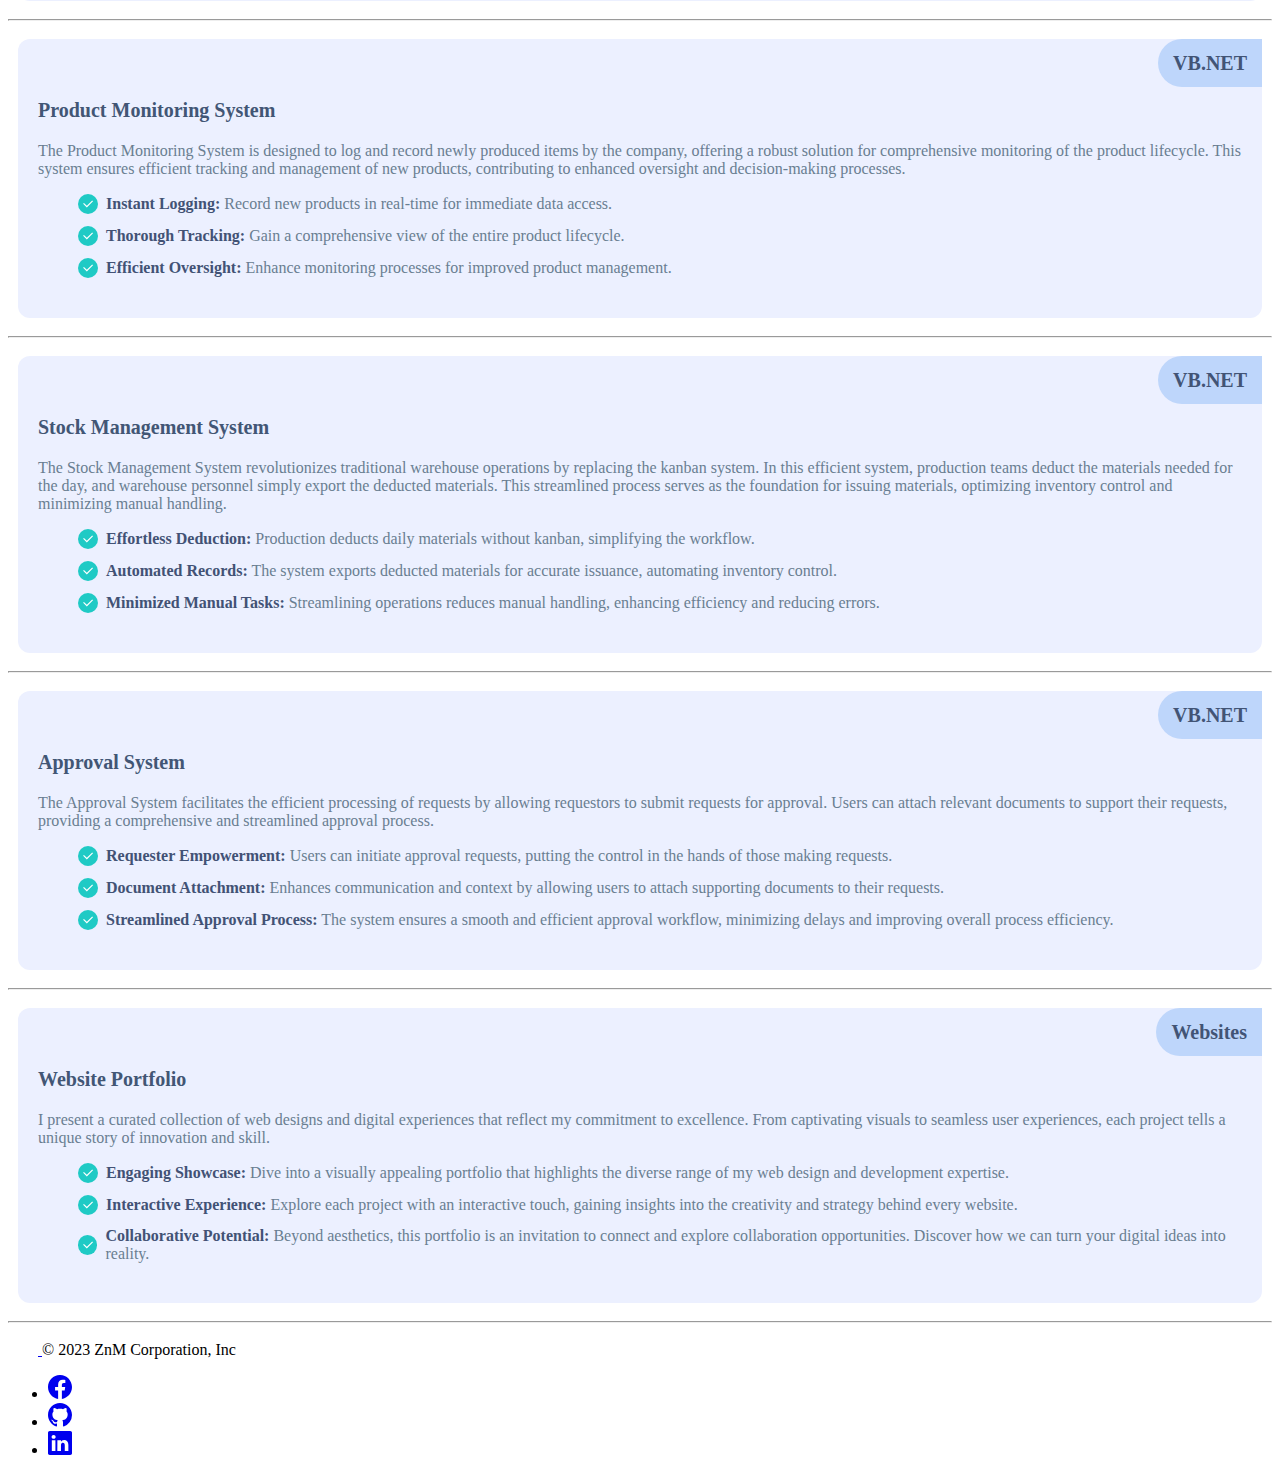
<file: Projects.html>
<!DOCTYPE html>
<html lang="en">
<head>
    <meta charset="UTF-8">
    <meta name="viewport" content="width=device-width, initial-scale=1.0">
    <title>My Projects</title>
    <link href="https://cdn.jsdelivr.net/npm/bootstrap@5.3.2/dist/css/bootstrap.min.css" rel="stylesheet" integrity="sha384-T3c6CoIi6uLrA9TneNEoa7RxnatzjcDSCmG1MXxSR1GAsXEV/Dwwykc2MPK8M2HN" crossorigin="anonymous">
    <link rel="stylesheet" href="./project.css"/>
</head>
<body>
  <section id="project-carousel">
    <div id="myCarousel" class="carousel slide mb-6" data-bs-ride="carousel">
        <div class="carousel-indicators">
          <button type="button" data-bs-target="#myCarousel" data-bs-slide-to="0" class="" aria-label="Slide 1"></button>
          <button type="button" data-bs-target="#myCarousel" data-bs-slide-to="1" aria-label="Slide 2" class="active" aria-current="true"></button>
          <button type="button" data-bs-target="#myCarousel" data-bs-slide-to="2" aria-label="Slide 3" class=""></button>
        </div>
        <div class="carousel-inner">
          <div class="carousel-item">
            <img src="./icons/3818RPA2 (1).jpg" alt="1st pic" width="100%" height="450px">
            <div class="container">
              <div class="carousel-caption text-start">
                <h1 class="fw-bold">Passionate about crafting seamless</h1>
                <p class="lead">and user-friendly digital experiences.</p>
              </div>
            </div>
          </div>
          <div class="carousel-item active">
            <img src="./icons/wp10900250.png" alt="1st pic" width="100%" height="450px">           
              <div class="container">
              <div class="carousel-caption">
                <h1 class="fw-bold">Innovation Enthusiast</h1>
                <p class="lead">Thrives on identifying challenges and implementing creative solutions.</p>
              </div>
            </div>
          </div>
          <div class="carousel-item opacity-15">
            <img src="./icons/rpa-to-accelerate-digital-transformation-mitrais.jpeg" alt="1st pic" width="100%" height="450px">
            <div class="container">
              <div class="carousel-caption text-end">
                <h1 class="fw-bold">Let's Connect!</h1>
                <p class="lead">Open to exciting projects, creative collaborations, and discussions about the latest tech trends.</p>
                <p class="lead">Reach out, and let's turn possibilities into realities!</p>
              </div>
            </div>
          </div>
        </div>
        <button class="carousel-control-prev" type="button" data-bs-target="#myCarousel" data-bs-slide="prev">
          <span class="carousel-control-prev-icon" aria-hidden="true"></span>
          <span class="visually-hidden">Previous</span>
        </button>
        <button class="carousel-control-next" type="button" data-bs-target="#myCarousel" data-bs-slide="next">
          <span class="carousel-control-next-icon" aria-hidden="true"></span>
          <span class="visually-hidden">Next</span>
        </button>
      </div>
    </section>

    <section>
      <div class="container marketing">

        <!-- Three columns of text below the carousel -->
        <div class="row my-5">
          <div class="col-lg-4 text-center">
            <img src="./icons/excel(2).png" alt="visual-basic" class="bd-placeholder-img" height="100" width="100">
            <h2 class="fw-bold lead my-3">Excel Macro</h2>
            <p class="fs-6 lead">Collection of innovative and engaging projects that showcase my expertise in using Excel Macro</p>
            <button class="learn-more my-3" href="#excel">
              <span class="circle" aria-hidden="true">
              <span class="icon arrow"></span>
              </span>
              <a  href="#excel" class="button-text fs-6">View Projects</a>
            </button>
          </div><!-- /.col-lg-4 -->
          <div class="col-lg-4 text-center">
            <img src="./icons/visual-basic.png" alt="visual-basic" class="bd-placeholder-img" height="100" width="100">
            <h2 class="fw-bold lead my-3">VB.Net</h2>
            <p class="fs-6 lead">Collection of innovative and engaging VB.NET projects that showcase my expertise in using VB.NET for various applications, such as web services, data processing, and user interface development.</p>
            <button class="learn-more my-3">
              <span class="circle" aria-hidden="true">
              <span class="icon arrow"></span>
              </span>
              <a  href="#vbnet" class="button-text fs-6">View Projects</a>
            </button>
          </div><!-- /.col-lg-4 -->
          <div class="col-lg-4 text-center">
            <img src="./icons/web-development.png" alt="visual-basic" class="bd-placeholder-img" height="100" width="100">            
            <h2 class="fw-bold lead my-3">Websites</h2>
            <p class="fs-6 lead">Collection of innovative and engaging web projects that showcase my expertise in web development, including web design, web applications, and web services.</p>
            <button class="learn-more my-3" href="#websites">
              <span class="circle" aria-hidden="true">
              <span class="icon arrow"></span>
              </span>
              <a  href="#websites" class="button-text fs-6">View Projects</a>
            </button>
          </div><!-- /.col-lg-4 -->
        </div><!-- /.row -->
    
    
        <!-- START THE FEATURETTES -->
    <section id="excel">
        <hr class="featurette-divider">
    
        <div class="plan" id="excel">
          <div class="inner">
            <span class="pricing">
              <span>
                Excel Macro
              </span>
            </span>
            <p class="title">Cost Update System</p>
            <p class="info">This project introduces a streamlined solution for efficient price updates. By utilizing an Excel user form, modifying the price of a chosen material or product triggers automatic updates across all sheets within the workbook. This automation ensures swift and accurate adjustments, enhancing overall management and reducing manual workload.</p>
            <ul class="features">
              <li>
                <span class="icon">
                  <svg height="24" width="24" viewBox="0 0 24 24" xmlns="http://www.w3.org/2000/svg">
                    <path d="M0 0h24v24H0z" fill="none"></path>
                    <path fill="currentColor" d="M10 15.172l9.192-9.193 1.415 1.414L10 18l-6.364-6.364 1.414-1.414z"></path>
                  </svg>
                </span>
                <span><strong>Swift</strong> updating of prices across all sheets</span>
              </li>
              <li>
                <span class="icon">
                  <svg height="24" width="24" viewBox="0 0 24 24" xmlns="http://www.w3.org/2000/svg">
                    <path d="M0 0h24v24H0z" fill="none"></path>
                    <path fill="currentColor" d="M10 15.172l9.192-9.193 1.415 1.414L10 18l-6.364-6.364 1.414-1.414z"></path>
                  </svg>
                </span>
                <span><strong>Enhance</strong> productivity in managing price adjustments</span>
              </li>
              <li>
                <span class="icon">
                  <svg height="24" width="24" viewBox="0 0 24 24" xmlns="http://www.w3.org/2000/svg">
                    <path d="M0 0h24v24H0z" fill="none"></path>
                    <path fill="currentColor" d="M10 15.172l9.192-9.193 1.415 1.414L10 18l-6.364-6.364 1.414-1.414z"></path>
                  </svg>
                </span>
                <span>Productivity</span>
              </li>
            </ul>
            <div class="action">
            </div>
          </div>
        </div>
      </section>

      <section id="vbnet">
        <hr class="featurette-divider" id="vbnet">
    
        <div class="plan">
          <div class="inner">
            <span class="pricing">
              <span>
                VB.NET
              </span>
            </span>
            <p class="title">Employee Management Portal</p>
            <p class="info">The Employee Portal is a comprehensive system designed to simplify and centralize various aspects of employee transactions. It encompasses leave requests and approvals, time records, HR announcements, company calendar, personnel requisition forms, payslip access, loan details, leave credits tracking, and medicine allowance information. Employees can conveniently access and manage these features within the portal.</p>
            <ul class="features">
              <li>
                <span class="icon">
                  <svg height="24" width="24" viewBox="0 0 24 24" xmlns="http://www.w3.org/2000/svg">
                    <path d="M0 0h24v24H0z" fill="none"></path>
                    <path fill="currentColor" d="M10 15.172l9.192-9.193 1.415 1.414L10 18l-6.364-6.364 1.414-1.414z"></path>
                  </svg>
                </span>
                <span><strong>Efficiency:</strong> Enables quick and hassle-free transactions for leave requests, time records, and other essential employee processes.</span>
              </li>
              <li>
                <span class="icon">
                  <svg height="24" width="24" viewBox="0 0 24 24" xmlns="http://www.w3.org/2000/svg">
                    <path d="M0 0h24v24H0z" fill="none"></path>
                    <path fill="currentColor" d="M10 15.172l9.192-9.193 1.415 1.414L10 18l-6.364-6.364 1.414-1.414z"></path>
                  </svg>
                </span>
                <span><strong>Transparency:</strong> Provides a centralized platform for employees to access and view important information, enhancing communication and awareness.</span>
              </li>
              <li>
                <span class="icon">
                  <svg height="24" width="24" viewBox="0 0 24 24" xmlns="http://www.w3.org/2000/svg">
                    <path d="M0 0h24v24H0z" fill="none"></path>
                    <path fill="currentColor" d="M10 15.172l9.192-9.193 1.415 1.414L10 18l-6.364-6.364 1.414-1.414z"></path>
                  </svg>
                </span>
                <span><strong>User-Friendly:</strong>Simplifies the overall employee experience by consolidating multiple functions into one accessible portal.</span>
              </li>
            </ul>
            <div class="action">
            </div>
          </div>
        </div>

        <hr class="featurette-divider">
    
        <div class="plan">
          <div class="inner">
            <span class="pricing">
              <span>
                VB.NET
              </span>
            </span>
            <p class="title">Product Monitoring System</p>
            <p class="info">The Product Monitoring System is designed to log and record newly produced items by the company, offering a robust solution for comprehensive monitoring of the product lifecycle. This system ensures efficient tracking and management of new products, contributing to enhanced oversight and decision-making processes.</p>
            <ul class="features">
              <li>
                <span class="icon">
                  <svg height="24" width="24" viewBox="0 0 24 24" xmlns="http://www.w3.org/2000/svg">
                    <path d="M0 0h24v24H0z" fill="none"></path>
                    <path fill="currentColor" d="M10 15.172l9.192-9.193 1.415 1.414L10 18l-6.364-6.364 1.414-1.414z"></path>
                  </svg>
                </span>
                <span><strong>Instant Logging:</strong> Record new products in real-time for immediate data access.</span>
              </li>
              <li>
                <span class="icon">
                  <svg height="24" width="24" viewBox="0 0 24 24" xmlns="http://www.w3.org/2000/svg">
                    <path d="M0 0h24v24H0z" fill="none"></path>
                    <path fill="currentColor" d="M10 15.172l9.192-9.193 1.415 1.414L10 18l-6.364-6.364 1.414-1.414z"></path>
                  </svg>
                </span>
                <span><strong>Thorough Tracking:</strong> Gain a comprehensive view of the entire product lifecycle.</span>
              </li>
              <li>
                <span class="icon">
                  <svg height="24" width="24" viewBox="0 0 24 24" xmlns="http://www.w3.org/2000/svg">
                    <path d="M0 0h24v24H0z" fill="none"></path>
                    <path fill="currentColor" d="M10 15.172l9.192-9.193 1.415 1.414L10 18l-6.364-6.364 1.414-1.414z"></path>
                  </svg>
                </span>
                <span><strong>Efficient Oversight:</strong> Enhance monitoring processes for improved product management.</span>
              </li>
            </ul>
            <div class="action">
            </div>
          </div>
        </div>
    
        <hr class="featurette-divider">

        <div class="plan">
          <div class="inner">
            <span class="pricing">
              <span>
                VB.NET
              </span>
            </span>
            <p class="title">Stock Management System</p>
            <p class="info">The Stock Management System revolutionizes traditional warehouse operations by replacing the kanban system. In this efficient system, production teams deduct the materials needed for the day, and warehouse personnel simply export the deducted materials. This streamlined process serves as the foundation for issuing materials, optimizing inventory control and minimizing manual handling.</p>
            <ul class="features">
              <li>
                <span class="icon">
                  <svg height="24" width="24" viewBox="0 0 24 24" xmlns="http://www.w3.org/2000/svg">
                    <path d="M0 0h24v24H0z" fill="none"></path>
                    <path fill="currentColor" d="M10 15.172l9.192-9.193 1.415 1.414L10 18l-6.364-6.364 1.414-1.414z"></path>
                  </svg>
                </span>
                <span><strong>Effortless Deduction:</strong> Production deducts daily materials without kanban, simplifying the workflow.</span>
              </li>
              <li>
                <span class="icon">
                  <svg height="24" width="24" viewBox="0 0 24 24" xmlns="http://www.w3.org/2000/svg">
                    <path d="M0 0h24v24H0z" fill="none"></path>
                    <path fill="currentColor" d="M10 15.172l9.192-9.193 1.415 1.414L10 18l-6.364-6.364 1.414-1.414z"></path>
                  </svg>
                </span>
                <span><strong>Automated Records:</strong> The system exports deducted materials for accurate issuance, automating inventory control.</span>
              </li>
              <li>
                <span class="icon">
                  <svg height="24" width="24" viewBox="0 0 24 24" xmlns="http://www.w3.org/2000/svg">
                    <path d="M0 0h24v24H0z" fill="none"></path>
                    <path fill="currentColor" d="M10 15.172l9.192-9.193 1.415 1.414L10 18l-6.364-6.364 1.414-1.414z"></path>
                  </svg>
                </span>
                <span><strong>Minimized Manual Tasks:</strong> Streamlining operations reduces manual handling, enhancing efficiency and reducing errors.</span>
              </li>
            </ul>
            <div class="action">
            </div>
          </div>
        </div>
    
        <hr class="featurette-divider">

        <div class="plan">
          <div class="inner">
            <span class="pricing">
              <span>
                VB.NET
              </span>
            </span>
            <p class="title">Approval System</p>
            <p class="info">The Approval System facilitates the efficient processing of requests by allowing requestors to submit requests for approval. Users can attach relevant documents to support their requests, providing a comprehensive and streamlined approval process.</p>
            <ul class="features">
              <li>
                <span class="icon">
                  <svg height="24" width="24" viewBox="0 0 24 24" xmlns="http://www.w3.org/2000/svg">
                    <path d="M0 0h24v24H0z" fill="none"></path>
                    <path fill="currentColor" d="M10 15.172l9.192-9.193 1.415 1.414L10 18l-6.364-6.364 1.414-1.414z"></path>
                  </svg>
                </span>
                <span><strong>Requester Empowerment:</strong> Users can initiate approval requests, putting the control in the hands of those making requests.</span>
              </li>
              <li>
                <span class="icon">
                  <svg height="24" width="24" viewBox="0 0 24 24" xmlns="http://www.w3.org/2000/svg">
                    <path d="M0 0h24v24H0z" fill="none"></path>
                    <path fill="currentColor" d="M10 15.172l9.192-9.193 1.415 1.414L10 18l-6.364-6.364 1.414-1.414z"></path>
                  </svg>
                </span>
                <span><strong>Document Attachment:</strong> Enhances communication and context by allowing users to attach supporting documents to their requests.</span>
              </li>
              <li>
                <span class="icon">
                  <svg height="24" width="24" viewBox="0 0 24 24" xmlns="http://www.w3.org/2000/svg">
                    <path d="M0 0h24v24H0z" fill="none"></path>
                    <path fill="currentColor" d="M10 15.172l9.192-9.193 1.415 1.414L10 18l-6.364-6.364 1.414-1.414z"></path>
                  </svg>
                </span>
                <span><strong>Streamlined Approval Process:</strong> The system ensures a smooth and efficient approval workflow, minimizing delays and improving overall process efficiency.</span>
              </li>
            </ul>
            <div class="action">
            </div>
          </div>
        </div>
      </section>

      <section id="websites">
        <hr class="featurette-divider">

        <div class="plan" id="websites">
          <div class="inner">
            <span class="pricing">
              <span>
                Websites
              </span>
            </span>
            <p class="title">Website Portfolio</p>
            <p class="info">I present a curated collection of web designs and digital experiences that reflect my commitment to excellence. From captivating visuals to seamless user experiences, each project tells a unique story of innovation and skill.</p>
            <ul class="features">
              <li>
                <span class="icon">
                  <svg height="24" width="24" viewBox="0 0 24 24" xmlns="http://www.w3.org/2000/svg">
                    <path d="M0 0h24v24H0z" fill="none"></path>
                    <path fill="currentColor" d="M10 15.172l9.192-9.193 1.415 1.414L10 18l-6.364-6.364 1.414-1.414z"></path>
                  </svg>
                </span>
                <span><strong>Engaging Showcase:</strong> Dive into a visually appealing portfolio that highlights the diverse range of my web design and development expertise.</span>
              </li>
              <li>
                <span class="icon">
                  <svg height="24" width="24" viewBox="0 0 24 24" xmlns="http://www.w3.org/2000/svg">
                    <path d="M0 0h24v24H0z" fill="none"></path>
                    <path fill="currentColor" d="M10 15.172l9.192-9.193 1.415 1.414L10 18l-6.364-6.364 1.414-1.414z"></path>
                  </svg>
                </span>
                <span><strong>Interactive Experience:</strong> Explore each project with an interactive touch, gaining insights into the creativity and strategy behind every website.</span>
              </li>
              <li>
                <span class="icon">
                  <svg height="24" width="24" viewBox="0 0 24 24" xmlns="http://www.w3.org/2000/svg">
                    <path d="M0 0h24v24H0z" fill="none"></path>
                    <path fill="currentColor" d="M10 15.172l9.192-9.193 1.415 1.414L10 18l-6.364-6.364 1.414-1.414z"></path>
                  </svg>
                </span>
                <span><strong>Collaborative Potential:</strong> Beyond aesthetics, this portfolio is an invitation to connect and explore collaboration opportunities. Discover how we can turn your digital ideas into reality.</span>
              </li>
            </ul>
            <div class="action">
            </div>
          </div>
        </div>
    
        <hr class="featurette-divider">

        <section>
          <div class="container">
            <footer class="d-flex flex-wrap justify-content-between align-items-center py-3 my-4 border-top">
              <div class="col-md-4 d-flex align-items-center">
                <a href="/" class="mb-3 me-2 mb-md-0 text-body-secondary text-decoration-none lh-1">
                  <svg class="bi" width="30" height="24"><use xlink:href="#bootstrap"></use></svg>
                </a>
                <span class="mb-3 mb-md-0 text-body-secondary">© 2023 ZnM Corporation, Inc</span>
              </div>
          
              <ul class="nav col-md-2 justify-content-end list-unstyled d-flex">
                <li class="ms-3"><a class="text-body-secondary" href="#"><svg xmlns="http://www.w3.org/2000/svg" width="24" height="24" fill="currentColor" class="bi bi-facebook" viewBox="0 0 16 16">
                  <path d="M16 8.049c0-4.446-3.582-8.05-8-8.05C3.58 0-.002 3.603-.002 8.05c0 4.017 2.926 7.347 6.75 7.951v-5.625h-2.03V8.05H6.75V6.275c0-2.017 1.195-3.131 3.022-3.131.876 0 1.791.157 1.791.157v1.98h-1.009c-.993 0-1.303.621-1.303 1.258v1.51h2.218l-.354 2.326H9.25V16c3.824-.604 6.75-3.934 6.75-7.951z"/>
                </svg></a></li>
                <li class="ms-3"><a class="text-body-secondary" href="#"><svg xmlns="http://www.w3.org/2000/svg" width="24" height="24" fill="currentColor" class="bi bi-github" viewBox="0 0 16 16">
                  <path d="M8 0C3.58 0 0 3.58 0 8c0 3.54 2.29 6.53 5.47 7.59.4.07.55-.17.55-.38 0-.19-.01-.82-.01-1.49-2.01.37-2.53-.49-2.69-.94-.09-.23-.48-.94-.82-1.13-.28-.15-.68-.52-.01-.53.63-.01 1.08.58 1.23.82.72 1.21 1.87.87 2.33.66.07-.52.28-.87.51-1.07-1.78-.2-3.64-.89-3.64-3.95 0-.87.31-1.59.82-2.15-.08-.2-.36-1.02.08-2.12 0 0 .67-.21 2.2.82.64-.18 1.32-.27 2-.27.68 0 1.36.09 2 .27 1.53-1.04 2.2-.82 2.2-.82.44 1.1.16 1.92.08 2.12.51.56.82 1.27.82 2.15 0 3.07-1.87 3.75-3.65 3.95.29.25.54.73.54 1.48 0 1.07-.01 1.93-.01 2.2 0 .21.15.46.55.38A8.012 8.012 0 0 0 16 8c0-4.42-3.58-8-8-8z"/>
                </svg></a></li>
                <li class="ms-3"><a class="text-body-secondary" href="#"><svg xmlns="http://www.w3.org/2000/svg" width="24" height="24" fill="currentColor" class="bi bi-linkedin" viewBox="0 0 16 16">
                  <path d="M0 1.146C0 .513.526 0 1.175 0h13.65C15.474 0 16 .513 16 1.146v13.708c0 .633-.526 1.146-1.175 1.146H1.175C.526 16 0 15.487 0 14.854V1.146zm4.943 12.248V6.169H2.542v7.225h2.401zm-1.2-8.212c.837 0 1.358-.554 1.358-1.248-.015-.709-.52-1.248-1.342-1.248-.822 0-1.359.54-1.359 1.248 0 .694.521 1.248 1.327 1.248h.016zm4.908 8.212V9.359c0-.216.016-.432.08-.586.173-.431.568-.878 1.232-.878.869 0 1.216.662 1.216 1.634v3.865h2.401V9.25c0-2.22-1.184-3.252-2.764-3.252-1.274 0-1.845.7-2.165 1.193v.025h-.016a5.54 5.54 0 0 1 .016-.025V6.169h-2.4c.03.678 0 7.225 0 7.225h2.4z"/>
                </svg></a></li>
              </ul>
            </footer>
          </div>
        </section>
    <script src="https://cdn.jsdelivr.net/npm/bootstrap@5.3.2/dist/js/bootstrap.bundle.min.js" integrity="sha384-C6RzsynM9kWDrMNeT87bh95OGNyZPhcTNXj1NW7RuBCsyN/o0jlpcV8Qyq46cDfL" crossorigin="anonymous"></script>
</body>
</html>
</file>
<file: style.css>
.cssbuttons-io-button {
  background: #a370f0;
  color: white;
  font-family: inherit;
  padding: 0.35em;
  padding-left: 1.2em;
  font-size: 17px;
  font-weight: 500;
  border-radius: 0.9em;
  border: none;
  letter-spacing: 0.05em;
  display: flex;
  align-items: center;
  box-shadow: inset 0 0 1.6em -0.6em #714da6;
  overflow: hidden;
  position: relative;
  height: 2.8em;
  padding-right: 3.3em;
  cursor: pointer;
}

.cssbuttons-io-button .icon {
  background: white;
  margin-left: 1em;
  position: absolute;
  display: flex;
  align-items: center;
  justify-content: center;
  height: 2.2em;
  width: 2.2em;
  border-radius: 0.7em;
  box-shadow: 0.1em 0.1em 0.6em 0.2em #7b52b9;
  right: 0.3em;
  transition: all 0.3s;
}

.cssbuttons-io-button:hover .icon {
  width: calc(100% - 0.6em);
}

.cssbuttons-io-button .icon svg {
  width: 1.1em;
  transition: transform 0.3s;
  color: #7b52b9;
}

.cssbuttons-io-button:hover .icon svg {
  transform: translateX(0.1em);
}

.cssbuttons-io-button:active .icon {
  transform: scale(0.95);
}

.font-color{
  color: black;
  font-family: cursive;
}

/*Magic card*/
.card {
  width: 300px;
  height: 300px;
  background: white;
  overflow: visible;
  box-shadow: 0 5px 20px 2px rgba(0,0,0,0.1);
  display: flex;
  flex-direction: column;
  align-items: center;
 }
 
 .card-info {
  display: flex;
  flex-direction: column;
  align-items: center;
  gap: 1em;
  padding: 0 1rem;
 }
 
 .card-img {
  --size: 100px;
  width: var(--size);
  height: var(--size);
  border-radius: 50%;
  transform: translateY(-50%);
  background: #b6b8ff;
  position: relative;
  transition: all .3s ease-in-out;
 }
 
 .card-img::before {
  content: "";
  border-radius: inherit;
  position: absolute;
  top: 50%;
  left: 50%;
  width: 90%;
  height: 90%;
  transform: translate(-50%, -50%);
  border: .2rem solid white;
 }
 
 /*Text*/
 .text-title {
  text-transform: uppercase;
  font-size: 0.75em;
  color: b6b8ff;
  letter-spacing: 0.05rem;
 }
 
 .text-body {
  font-size: .8em;
  text-align: center;
  color: white;
  font-weight: 400;
  font-style: italic;
 }
 
 /*Hover*/
 .card:hover .card-img {
  --size: 110px;
  width: var(--size);
  height: var(--size);
 }

 .background-wallpaper{
  background: url(./icons/header.gif) center center no-repeat;
  background-size: cover
 }

 .list{
  list-style: none;
 }

 .card {
  width: 350px;
  height: 350px;
  background: white;
  border-radius: 32px;
  padding: 3px;
  position: relative;
  box-shadow: #604b4a30 0px 0px 0px 0px;
  transition: all 0.5s ease-in-out;
}

.card .mail {
  position: absolute;
  right: 2rem;
  top: 1.4rem;
  background: transparent;
  border: none;
}

.card .mail svg {
  stroke: white;
  stroke-width: 3px;
}

.card .mail svg:hover {
  stroke: #e3e4fa;
}

.card .profile-pic {
  position: absolute;
  width: calc(100% - 6px);
  height: calc(100% - 6px);
  top: 3px;
  left: 3px;
  border-radius: 29px;
  z-index: 1;
  border: 0px solid #e3e4fa;
  overflow: hidden;
  transition: all 0.5s ease-in-out 0.2s, z-index 0.5s ease-in-out 0.2s;
}

.card .profile-pic img {
  -o-object-fit: cover;
  object-fit: cover;
  width: 100%;
  height: 100%;
  -o-object-position: 0px 0px;
  object-position: 0px 0px;
  transition: all 0.5s ease-in-out 0s;
}

.card .profile-pic svg {
  width: 100%;
  height: 100%;
  -o-object-fit: cover;
  object-fit: cover;
  -o-object-position: 0px 0px;
  object-position: 0px 0px;
  transform-origin: 45% 20%;
  transition: all 0.5s ease-in-out 0s;
}

.card .bottom {
  position: absolute;
  bottom: 3px;
  left: 3px;
  right: 3px;
  background: #b6b8ff;
  top: 80%;
  border-radius: 29px;
  z-index: 2;
  box-shadow: rgba(96, 75, 74, 0.1882352941) 0px 5px 5px 0px inset;
  overflow: hidden;
  transition: all 0.5s cubic-bezier(0.645, 0.045, 0.355, 1) 0s;
}

.card .bottom .content {
  position: absolute;
  bottom: 0;
  left: 1.5rem;
  right: 1.5rem;
  height: 160px;
}

.card .bottom .content .name {
  display: block;
  font-size: 1.2rem;
  color: white;
  font-weight: bold;
}

.card .bottom .content .about-me {
  display: block;
  font-size: 0.9rem;
  color: white;
  margin-top: 1rem;
}

.card .bottom .bottom-bottom {
  position: absolute;
  bottom: 1rem;
  left: 1.5rem;
  right: 1.5rem;
  display: flex;
  align-items: center;
  justify-content: space-between;
}

.card .bottom .bottom-bottom .social-links-container {
  display: flex;
  gap: 1rem;
}

.card .bottom .bottom-bottom .social-links-container svg {
  height: 20px;
  fill: white;
  filter: drop-shadow(0 5px 5px rgba(165, 132, 130, 0.1333333333));
}

.card .bottom .bottom-bottom .social-links-container svg:hover {
  fill: #b6b8ff;
  transform: scale(1.2);
}

.card .bottom .bottom-bottom .button {
  background: white;
  color: #b6b8ff;
  border: none;
  border-radius: 20px;
  font-size: 0.6rem;
  padding: 0.4rem 0.6rem;
  box-shadow: rgba(165, 132, 130, 0.1333333333) 0px 5px 5px 0px;
}

.card .bottom .bottom-bottom .button:hover {
  background: #b6b8ff;
  color: white;
}

.card:hover {
  border-top-left-radius: 55px;
}

.card:hover .bottom {
  top: 20%;
  border-radius: 80px 29px 29px 29px;
  transition: all 0.5s cubic-bezier(0.645, 0.045, 0.355, 1) 0.2s;
}

.card:hover .profile-pic {
  width: 100px;
  height: 100px;
  aspect-ratio: 1;
  top: 10px;
  left: 10px;
  border-radius: 50%;
  z-index: 3;
  border: 7px solid #b6b8ff;
  box-shadow: rgba(96, 75, 74, 0.1882352941) 0px 5px 5px 0px;
  transition: all 0.5s ease-in-out, z-index 0.5s ease-in-out 0.1s;
}

.card:hover .profile-pic:hover {
  transform: scale(1.3);
  border-radius: 0px;
}

.card:hover .profile-pic img {
  transform: scale(2.5);
  -o-object-position: 0px 25px;
  object-position: 0px 25px;
  transition: all 0.5s ease-in-out 0.5s;
}

.card:hover .profile-pic svg {
  transform: scale(2.5);
  transition: all 0.5s ease-in-out 0.5s;
}

.plan {
  border-radius: 16px;
  padding: 10px;
  background-color: #fff;
  color: #697e91;
  max-width: 50%;
  display: flex;
  justify-content: flex-start;
}

.plan strong {
  font-weight: 600;
  color: #425275;
}

.plan .inner {
  align-items: center;
  padding: 20px;
  padding-top: 40px;
  background-color: #ecf0ff;
  border-radius: 12px;
  position: relative;
}

.plan .pricing {
  position: absolute;
  top: 0;
  right: 0;
  background-color: #bed6fb;
  border-radius: 99em 0 0 99em;
  display: flex;
  align-items: center;
  padding: 0.625em 0.75em;
  font-size: 1.25rem;
  font-weight: 600;
  color: #425475;
}

.plan .pricing small {
  color: #707a91;
  font-size: 0.75em;
  margin-left: 0.25em;
}

.plan .title {
  font-weight: 600;
  font-size: 1.25rem;
  color: #425675;
}

.plan .title + * {
  margin-top: 0.75rem;
}

.plan .info + * {
  margin-top: 1rem;
}

.plan .features {
  display: flex;
  flex-direction: column;
}

.plan .features li {
  display: flex;
  align-items: center;
  gap: 0.5rem;
}

.plan .features li + * {
  margin-top: 0.75rem;
}

.plan .features .icon {
  display: inline-flex;
  align-items: center;
  justify-content: center;
  color: #fff;
  border-radius: 50%;
  width: 20px;
  height: 20px;
}

.plan .features .icon svg {
  width: 24px;
  height: 24px;
}

.plan .features + * {
  margin-top: 1.25rem;
}

.plan .action {
  width: 100%;
  display: flex;
  align-items: center;
  justify-content: end;
}

.plan .button {
  background-color: #6558d3;
  border-radius: 6px;
  color: #fff;
  font-weight: 500;
  font-size: 1.125rem;
  text-align: center;
  border: 0;
  outline: 0;
  width: 100%;
  padding: 0.625em 0.75em;
  text-decoration: none;
}

.plan .button:hover, .plan .button:focus {
  background-color: #4133B7;
}
</file>
<file: project.css>
.button {
    width: 110px;
    height: 40px;
    display: flex;
    align-items: center;
    justify-content: flex-start;
    gap: 10px;
    background-color: #b6b8ff;
    border-radius: 30px;
    color: rgb(19, 19, 19);
    font-weight: 600;
    border: none;
    position: relative;
    cursor: pointer;
    transition-duration: .2s;
    box-shadow: 5px 5px 10px rgba(0, 0, 0, 0.116);
    padding-left: 8px;
    transition-duration: .5s;
  }
  
  .svgIcon {
    height: 25px;
    transition-duration: 1.5s;
  }
  
  .bell path {
    fill: rgb(19, 19, 19);
  }
  
  .button:hover {
    background-color:#b6b8ff;
    transition-duration: .5s;
  }
  
  .button:active {
    transform: scale(0.97);
    transition-duration: .2s;
  }
  
  .button:hover .svgIcon {
    transform: rotate(250deg);
    transition-duration: 1.5s;
  }
  
  .plan {
    border-radius: 16px;
    padding: 10px;
    background-color: #fff;
    color: #697e91;
    max-width: 100%;
  }
  
  .plan strong {
    font-weight: 600;
    color: #425275;
  }
  
  .plan .inner {
    align-items: center;
    padding: 20px;
    padding-top: 40px;
    background-color: #ecf0ff;
    border-radius: 12px;
    position: relative;
  }
  
  .plan .pricing {
    position: absolute;
    top: 0;
    right: 0;
    background-color: #bed6fb;
    border-radius: 99em 0 0 99em;
    display: flex;
    align-items: center;
    padding: 0.625em 0.75em;
    font-size: 1.25rem;
    font-weight: 600;
    color: #425475;
  }
  
  .plan .pricing small {
    color: #707a91;
    font-size: 0.75em;
    margin-left: 0.25em;
  }
  
  .plan .title {
    font-weight: 600;
    font-size: 1.25rem;
    color: #425675;
  }
  
  .plan .title + * {
    margin-top: 0.75rem;
  }
  
  .plan .info + * {
    margin-top: 1rem;
  }
  
  .plan .features {
    display: flex;
    flex-direction: column;
  }
  
  .plan .features li {
    display: flex;
    align-items: center;
    gap: 0.5rem;
  }
  
  .plan .features li + * {
    margin-top: 0.75rem;
  }
  
  .plan .features .icon {
    background-color: #1FCAC5;
    display: inline-flex;
    align-items: center;
    justify-content: center;
    color: #fff;
    border-radius: 50%;
    width: 20px;
    height: 20px;
  }
  
  .plan .features .icon svg {
    width: 14px;
    height: 14px;
  }
  
  .plan .features + * {
    margin-top: 1.25rem;
  }
  
  .plan .action {
    width: 100%;
    display: flex;
    align-items: center;
    justify-content: end;
  }
  
  .plan .button {
    background-color: #6558d3;
    border-radius: 6px;
    color: #fff;
    font-weight: 500;
    font-size: 1.125rem;
    text-align: center;
    border: 0;
    outline: 0;
    width: 100%;
    padding: 0.625em 0.75em;
    text-decoration: none;
  }
  
  .plan .button:hover, .plan .button:focus {
    background-color: #4133B7;
  }

  button {
    position: relative;
    display: inline-block;
    cursor: pointer;
    outline: none;
    border: 0;
    vertical-align: middle;
    text-decoration: none;
    background: transparent;
    padding: 0;
    font-size: inherit;
    font-family: inherit;
   }
   
   button.learn-more {
    width: 12rem;
    height: auto;
   }
   
   button.learn-more .circle {
    transition: all 0.45s cubic-bezier(0.65, 0, 0.076, 1);
    position: relative;
    display: block;
    margin: 0;
    width: 3rem;
    height: 3rem;
    background: #b6b8ff;
    border-radius: 1.625rem;
   }
   
   button.learn-more .circle .icon {
    transition: all 0.45s cubic-bezier(0.65, 0, 0.076, 1);
    position: absolute;
    top: 0;
    bottom: 0;
    margin: auto;
    background: #fff;
   }
   
   button.learn-more .circle .icon.arrow {
    transition: all 0.45s cubic-bezier(0.65, 0, 0.076, 1);
    left: 0.625rem;
    width: 1.125rem;
    height: 0.1rem;
    background: none;
   }
   
   button.learn-more .circle .icon.arrow::before {
    position: absolute;
    content: "";
    top: -0.29rem;
    right: 0.0625rem;
    width: 0.625rem;
    height: 0.625rem;
    border-top: 0.125rem solid #fff;
    border-right: 0.125rem solid #fff;
    transform: rotate(45deg);
   }
   
   button.learn-more .button-text {
    transition: all 0.45s cubic-bezier(0.65, 0, 0.076, 1);
    position: absolute;
    top: 0;
    left: 0;
    right: 0;
    bottom: 0;
    padding: 0.75rem 0;
    margin: 0 0 0 1.85rem;
    color: gray;
    font-weight: 200;
    line-height: 1.6;
    text-align: center;
    text-transform: uppercase;
    text-decoration: none;
   }
   
   button:hover .circle {
    width: 100%;
   }
   
   button:hover .circle .icon.arrow {
    background: #fff;
    transform: translate(1rem, 0);
   }
   
   button:hover .button-text {
    color: #fff;
   }
</file>
